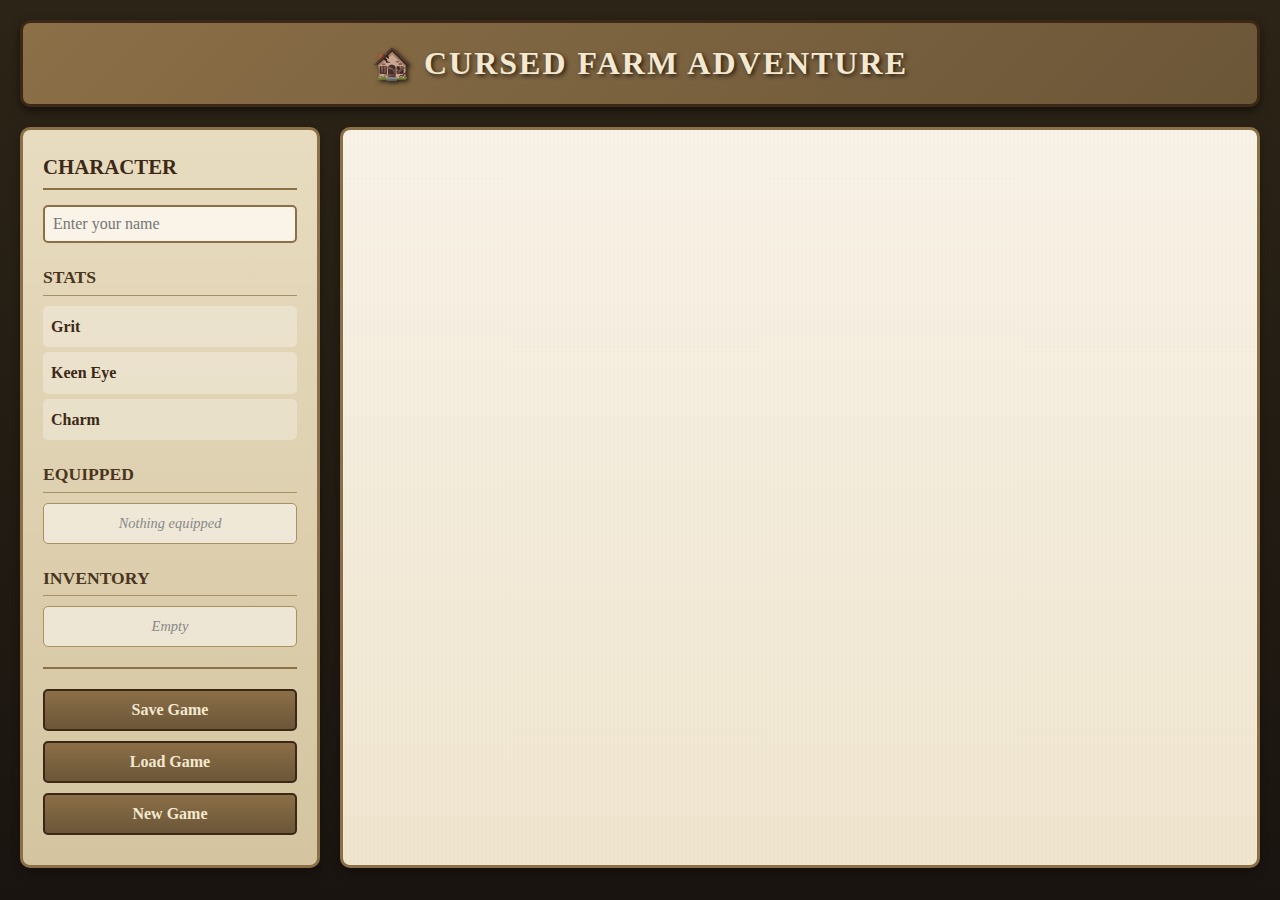
<file: index.html>
<!DOCTYPE html>
<html lang="en">
<head>
    <meta charset="UTF-8">
    <meta name="viewport" content="width=device-width, initial-scale=1.0">
    <title>Cursed Farm Adventure</title>
    <link rel="stylesheet" href="styles.css?v=7">
</head>
<body>
    <div id="game-container">
        <!-- Header -->
        <header id="game-header">
            <h1>🏚️ CURSED FARM ADVENTURE</h1>
        </header>

        <div id="game-main">
            <!-- Left Sidebar: Character Stats and Inventory -->
            <aside id="left-sidebar">
                <!-- Character Name -->
                <div id="character-section">
                    <h2>CHARACTER</h2>
                    <input type="text" id="character-name" placeholder="Enter your name" maxlength="20">
                </div>

                <!-- Stats Display -->
                <div id="stats-section">
                    <h3>STATS</h3>
                    <div class="stat-row" data-stat="grit">
                        <span class="stat-name" title="Physical strength and endurance. Used to resist physical challenges and transformations.">
                            Grit
                        </span>
                        <span class="stat-value" id="stat-grit">
                            <!-- Stars will be generated here -->
                        </span>
                    </div>
                    <div class="stat-row" data-stat="keenEye">
                        <span class="stat-name" title="Perception and awareness. Used to spot hidden areas, detect danger, and notice important details.">
                            Keen Eye
                        </span>
                        <span class="stat-value" id="stat-keenEye">
                            <!-- Stars will be generated here -->
                        </span>
                    </div>
                    <div class="stat-row" data-stat="charm">
                        <span class="stat-name" title="Social skills and charisma. Used to communicate with spirits, calm creatures, and build relationships.">
                            Charm
                        </span>
                        <span class="stat-value" id="stat-charm">
                            <!-- Stars will be generated here -->
                        </span>
                    </div>
                </div>

                <!-- Bonus Point Assignment (shown at game start) -->
                <div id="bonus-point-section" style="display: none;">
                    <h3>BONUS POINT</h3>
                    <p>Choose one stat to boost by 1 point:</p>
                    <button class="bonus-btn" data-stat="grit">+1 Grit</button>
                    <button class="bonus-btn" data-stat="keenEye">+1 Keen Eye</button>
                    <button class="bonus-btn" data-stat="charm">+1 Charm</button>
                </div>

                <!-- Equipped Items -->
                <div id="equipped-section">
                    <h3>EQUIPPED</h3>
                    <ul id="equipped-list">
                        <li class="empty-state">Nothing equipped</li>
                    </ul>
                </div>

                <!-- Inventory -->
                <div id="inventory-section">
                    <h3>INVENTORY</h3>
                    <ul id="inventory-list">
                        <li class="empty-state">Empty</li>
                    </ul>
                </div>

                <!-- Active Curses -->
                <div id="curses-section" style="display: none;">
                    <h3>⚠️ CURSES</h3>
                    <ul id="curses-list">
                        <!-- Active curses will appear here -->
                    </ul>
                </div>

                <!-- Save/Load Buttons -->
                <div id="save-load-section">
                    <button id="save-btn" class="action-btn">Save Game</button>
                    <button id="load-btn" class="action-btn">Load Game</button>
                    <button id="new-game-btn" class="action-btn">New Game</button>
                </div>
            </aside>

            <!-- Main Story Area -->
            <main id="story-area">
                <!-- Current Location Header -->
                <div id="location-header" style="display: none;">
                    <span id="current-location">Unknown</span>
                </div>

                <div id="story-text">
                    <!-- Story content will be displayed here -->
                </div>

                <div id="choices-area">
                    <!-- Choice buttons will appear here -->
                </div>

                <!-- Encounter Results Display -->
                <div id="encounter-results" style="display: none;">
                    <!-- Dice roll results will appear here -->
                </div>

                <!-- Body Map / Character Transformation Status -->
                <div id="bodymap-section" style="display: none;">
                    <h3>Your Body</h3>
                    <ul id="bodymap-list">
                    </ul>
                </div>

                <!-- Explored Areas Log -->
                <div id="explored-areas-section" style="display: none;">
                    <h3>Explored Areas</h3>
                    <ul id="explored-areas-list">
                    </ul>
                </div>
            </main>
        </div>
    </div>

    <!-- Modal for Save/Load -->
    <div id="modal-overlay" style="display: none;">
        <div id="modal-content">
            <h2 id="modal-title">Save Game</h2>
            <div id="modal-body">
                <!-- Modal content will be inserted here -->
            </div>
            <button id="modal-close" class="action-btn">Close</button>
        </div>
    </div>

    <!-- Load all JavaScript modules -->
    <script src="js/story-loader.js?v=7"></script>
    <script src="js/game-state.js?v=7"></script>
    <script src="js/encounters.js?v=7"></script>
    <script src="js/save-load.js?v=7"></script>
    <script src="js/ui.js?v=7"></script>
    <script src="js/main.js?v=7"></script>
</body>
</html>
</file>
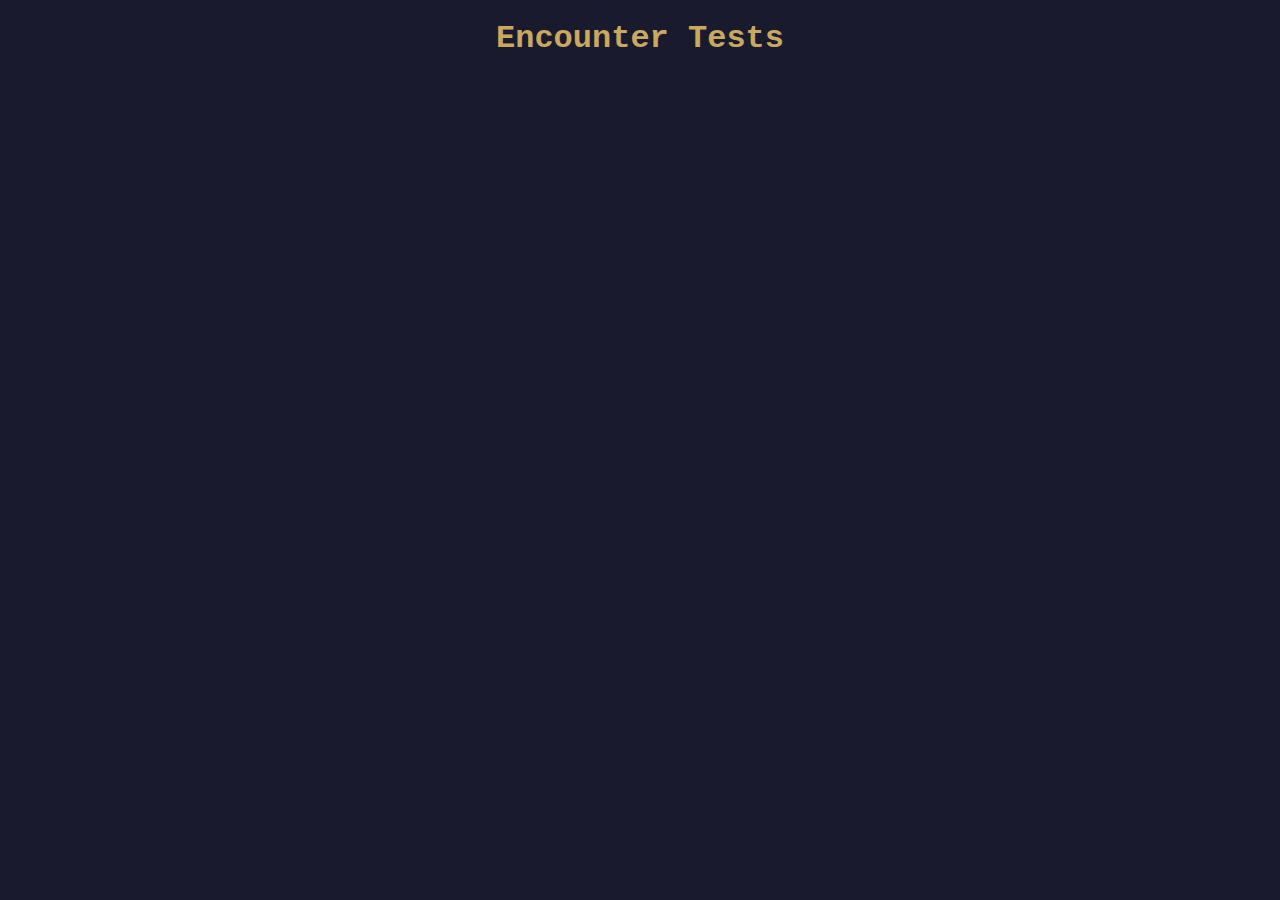
<file: test-encounters.html>
<!DOCTYPE html>
<html lang="en">
<head>
    <meta charset="UTF-8">
    <title>Encounter Tests — Blightmill Dairy</title>
    <style>
        * { box-sizing: border-box; margin: 0; padding: 0; }
        body { font-family: 'Courier New', monospace; background: #1a1a2e; color: #e0d8c0; padding: 20px; }
        h1 { text-align: center; margin-bottom: 10px; color: #c9a860; }
        #summary { text-align: center; font-size: 1.2em; margin-bottom: 20px; padding: 10px; border-radius: 6px; }
        #summary.all-pass { background: #1a3a1a; border: 2px solid #2a8a2a; }
        #summary.has-fail { background: #3a1a1a; border: 2px solid #8a2a2a; }
        .section { margin-bottom: 24px; }
        .section h2 { color: #c9a860; border-bottom: 1px solid #444; padding-bottom: 4px; margin-bottom: 8px; font-size: 1.1em; }
        .test { padding: 6px 12px; margin: 2px 0; border-radius: 4px; font-size: 0.9em; }
        .test.pass { background: #1a2e1a; border-left: 4px solid #2a8a2a; }
        .test.fail { background: #2e1a1a; border-left: 4px solid #c0392b; }
        .pass .label { color: #2ecc71; font-weight: bold; }
        .fail .label { color: #e74c3c; font-weight: bold; }
        .detail { color: #999; font-size: 0.85em; margin-left: 12px; }
        #loading { text-align: center; font-size: 1.4em; padding: 40px; color: #c9a860; }
    </style>
</head>
<body>
    <h1>Encounter Tests</h1>
    <div id="loading">Loading game data...</div>
    <div id="summary" style="display:none;"></div>
    <div id="results" style="display:none;"></div>

    <!-- Minimal DOM stubs the game code expects -->
    <div style="display:none;">
        <div id="story-text"></div>
        <div id="choices-area"></div>
        <div id="hex-map"></div>
        <div id="encounter-results"></div>
        <div id="curses-section"><ul id="curses-list"></ul></div>
        <div id="curse-status"></div>
        <div id="stats-section">
            <span id="stat-grit"></span>
            <span id="stat-keenEye"></span>
            <span id="stat-charm"></span>
        </div>
        <div id="inventory-list"></div>
        <div id="equipped-list"></div>
        <div id="location-header"><span id="current-location"></span></div>
        <div id="explored-areas-section"><ul id="explored-areas-list"></ul></div>
        <div id="bonus-point-section"></div>
        <div id="modal-overlay"><span id="modal-close"></span><span id="modal-title"></span><span id="modal-body"></span></div>
        <input id="character-name" value="Tester">
        <button id="save-btn"></button>
        <button id="load-btn"></button>
        <button id="new-game-btn"></button>
    </div>

    <!-- Load game modules in dependency order -->
    <script src="js/story-loader.js"></script>
    <script src="js/game-state.js"></script>
    <script src="js/encounters.js"></script>

    <!-- Stub modules we don't need for encounter testing -->
    <script>
        // Audio stubs
        function initAudio() {}
        function playRoomMusic() {}
        function playEndingMusic() {}
        // Save/load stubs
        function anySavesExist() { return false; }
        function getAllSaveSlots() { return []; }
        function saveGame() { return false; }
        function loadGame() { return false; }
        function deleteSave() { return false; }
        function clearAllSaves() { return false; }
        function getRoomDisplayName(roomId) {
            return RoomsData[roomId] ? RoomsData[roomId].name : roomId;
        }
    </script>
    <script src="js/ui.js"></script>

    <!-- Test runner -->
    <script>
    (async function() {
        // ── Helpers ──────────────────────────────────────────────
        let forcedRoll = null;

        // Override rollDie to allow controlled outcomes
        const _originalRollDie = rollDie;
        rollDie = function(sides) {
            if (forcedRoll !== null) {
                const r = forcedRoll;
                forcedRoll = null;
                return r;
            }
            return _originalRollDie(sides);
        };

        function forceRoll(value) { forcedRoll = value; }

        function resetGameState() {
            GameState.characterName = 'Tester';
            GameState.stats = { grit: 3, keenEye: 3, charm: 3 };
            GameState.inventory = [];
            GameState.equipped = [];
            GameState.currentRoom = 'farmhouse';
            GameState.visitedRooms = {};
            GameState.discoveredHiddenAreas = [];
            GameState.searchAttempts = {};
            GameState.bodyMap = { head: null, arms: null, body: null, legs: null };
            GameState.activeCurses = {};
            GameState.curseClock = 0;
            GameState.curseClockInterval = 4;
            GameState.flags = {};
            GameState.completedEvents = [];
            GameState.roomTransitions = 0;
            GameState.gameStatus = 'playing';
            GameState.bonusPointAssigned = false;
        }

        // Test bookkeeping
        const results = [];
        function assert(condition, testName, detail) {
            results.push({ pass: !!condition, name: testName, detail: detail || '' });
        }

        // ── Load data ───────────────────────────────────────────
        await loadGameData();
        // Story text isn't needed for encounter logic, but stub it:
        StoryText['stub'] = 'stub';

        document.getElementById('loading').style.display = 'none';
        document.getElementById('summary').style.display = 'block';
        document.getElementById('results').style.display = 'block';

        // ── Catalog all encounters from rooms.json ──────────────
        const encounters = [];
        for (const roomId in RoomsData) {
            const room = RoomsData[roomId];
            if (!room.events) continue;
            for (const event of room.events) {
                if (event.check) {
                    encounters.push({ roomId, roomName: room.name, event });
                }
            }
        }

        // ── 1. Success path tests ──────────────────────────────
        for (const enc of encounters) {
            resetGameState();
            const ev = enc.event;
            const check = ev.check;

            // Satisfy prerequisites
            setupPrereqs(enc.roomId, ev);

            // Force a guaranteed success: roll 20
            forceRoll(20);
            const result = resolveEncounter(ev);

            const label = `${enc.roomName} — ${ev.id} (success)`;

            assert(result.success === true, label + ': succeeds on nat 20');

            // Verify reward items returned (resolveEncounter returns them; main.js adds to inventory)
            if (check.successEffect && check.successEffect.items) {
                const expected = check.successEffect.items;
                const returned = result.rewardItems || [];
                const allReturned = expected.every(id => returned.includes(id));
                assert(allReturned, label + ': reward items returned',
                    'expected: ' + expected.join(', ') + ', got: ' + returned.join(', '));
            }

            // Verify flag set
            if (check.successEffect && check.successEffect.flag) {
                assert(GameState.flags[check.successEffect.flag],
                    label + ': flag set', check.successEffect.flag);
            }

            // Verify no curse applied on success
            assert(Object.keys(GameState.activeCurses).length === 0,
                label + ': no curse on success');
        }

        // ── 2. Failure path tests ──────────────────────────────
        for (const enc of encounters) {
            resetGameState();
            const ev = enc.event;
            const check = ev.check;

            setupPrereqs(enc.roomId, ev);

            // Force a guaranteed failure: roll 1
            forceRoll(1);
            const result = resolveEncounter(ev);

            const label = `${enc.roomName} — ${ev.id} (failure)`;

            assert(result.success === false, label + ': fails on nat 1');

            // Verify curse applied
            if (check.failureEffect && check.failureEffect.curse) {
                const curseType = check.failureEffect.curse;
                assert(GameState.activeCurses[curseType] === true,
                    label + ': curse active', curseType);

                // Verify exactly one body part claimed
                let claimedParts = 0;
                for (const part in GameState.bodyMap) {
                    if (GameState.bodyMap[part] === curseType) claimedParts++;
                }
                assert(claimedParts === 1,
                    label + ': one body part claimed', 'claimed: ' + claimedParts);

                // Verify curse clock started
                assert(GameState.curseClock > 0,
                    label + ': curse clock running', 'clock: ' + GameState.curseClock);
            }

            // Verify no reward items on failure
            if (check.successEffect && check.successEffect.items) {
                const noneInInventory = check.successEffect.items.every(id => !GameState.inventory.includes(id));
                assert(noneInInventory, label + ': no reward items on failure');
            }
        }

        // ── 3. Protection blocking tests ────────────────────────
        // Map: curseType -> protectiveItemId (from curses.json)
        const curseProtectionMap = {};
        for (const curseType in CursesData) {
            curseProtectionMap[curseType] = CursesData[curseType].protectiveItem;
        }

        // For each curse type, find an encounter that applies it and test blocking
        const testedCurseTypes = new Set();
        for (const enc of encounters) {
            const curseType = enc.event.check.failureEffect && enc.event.check.failureEffect.curse;
            if (!curseType || testedCurseTypes.has(curseType)) continue;
            testedCurseTypes.add(curseType);

            resetGameState();
            const ev = enc.event;
            setupPrereqs(enc.roomId, ev);

            // Give the player the protective item
            const protectiveItemId = curseProtectionMap[curseType];
            GameState.inventory.push(protectiveItemId);

            // Force failure
            forceRoll(1);
            const result = resolveEncounter(ev);

            const label = `Protection: ${protectiveItemId} blocks ${curseType}`;

            assert(result.success === false, label + ': roll still fails');
            assert(result.curseApplied && result.curseApplied.blocked === true,
                label + ': curse blocked', 'result: ' + JSON.stringify(result.curseApplied));

            // Verify no body part claimed
            let claimedParts = 0;
            for (const part in GameState.bodyMap) {
                if (GameState.bodyMap[part] !== null) claimedParts++;
            }
            assert(claimedParts === 0, label + ': no body parts claimed');

            // Verify curse not active
            assert(!GameState.activeCurses[curseType], label + ': curse not in activeCurses');
        }

        // ── 4. Stat modifier tests ─────────────────────────────
        {
            resetGameState();
            // Stat at 3 -> modifier = 1. Roll 14 + 1 = 15 vs DC 15 should succeed.
            GameState.stats.grit = 3;
            forceRoll(14);
            const r1 = performStatCheck('grit', 15);
            assert(r1.success === true,
                'Stat modifier: grit 3, roll 14 vs DC 15 = success',
                'total: ' + r1.total);

            resetGameState();
            // Stat at 2 -> modifier = 0. Roll 14 + 0 = 14 vs DC 15 should fail.
            GameState.stats.grit = 2;
            forceRoll(14);
            const r2 = performStatCheck('grit', 15);
            assert(r2.success === false,
                'Stat modifier: grit 2, roll 14 vs DC 15 = fail',
                'total: ' + r2.total);
        }

        // ── 5. Equipment stat boost affects encounter ───────────
        {
            resetGameState();
            // Base charm 2 (mod 0). Equip silkNeckerchief (+1 charm) -> mod 1.
            // Roll 11 + 1 = 12 vs DC 12 should succeed.
            GameState.stats.charm = 2;
            GameState.equipped.push('silkNeckerchief');
            forceRoll(11);
            const r = performStatCheck('charm', 12);
            assert(r.success === true,
                'Equipment boost: silkNeckerchief +1 charm makes DC 12 pass on roll 11',
                'effective charm: ' + r.statValue + ', total: ' + r.total);
        }

        // ── 6. Prerequisite checks ─────────────────────────────
        {
            // ghost_encounter requires completedEvent: search_farmhouse
            resetGameState();
            const ghostEvent = RoomsData.farmhouse.events.find(e => e.id === 'ghost_encounter');
            assert(checkEventRequirements(ghostEvent) === false,
                'Prereq: ghost_encounter blocked without search_farmhouse');
            completeEvent('search_farmhouse');
            assert(checkEventRequirements(ghostEvent) === true,
                'Prereq: ghost_encounter available after search_farmhouse');
        }
        {
            // talk_to_ghost requires hasItem: ancestorJournal
            resetGameState();
            GameState.currentRoom = 'barn';
            GameState.visitedRooms.barn = 1;
            const talkEvent = RoomsData.barn.events.find(e => e.id === 'talk_to_ghost');
            assert(checkEventRequirements(talkEvent) === false,
                'Prereq: talk_to_ghost blocked without ancestorJournal');
            GameState.inventory.push('ancestorJournal');
            assert(checkEventRequirements(talkEvent) === true,
                'Prereq: talk_to_ghost available with ancestorJournal');
        }
        {
            // confront_ghost requires completedEvent: ghost_encounter AND missingItem: silkNeckerchief
            resetGameState();
            const confrontEvent = RoomsData.farmhouse.events.find(e => e.id === 'confront_ghost');
            assert(checkEventRequirements(confrontEvent) === false,
                'Prereq: confront_ghost blocked without ghost_encounter');
            completeEvent('ghost_encounter');
            assert(checkEventRequirements(confrontEvent) === true,
                'Prereq: confront_ghost available after ghost_encounter when missing silkNeckerchief');
            GameState.inventory.push('silkNeckerchief');
            assert(checkEventRequirements(confrontEvent) === false,
                'Prereq: confront_ghost blocked when player has silkNeckerchief');
        }
        {
            // visitCount requirement: cow_encounter requires visitCount 1
            resetGameState();
            GameState.currentRoom = 'milkingStation';
            const cowEvent = RoomsData.milkingStation.events.find(e => e.id === 'cow_encounter');
            GameState.visitedRooms.milkingStation = 0;
            assert(checkEventRequirements(cowEvent) === false,
                'Prereq: cow_encounter blocked on first visit (count 0)');
            GameState.visitedRooms.milkingStation = 1;
            assert(checkEventRequirements(cowEvent) === true,
                'Prereq: cow_encounter available on second visit (count 1)');
        }
        {
            // perform_ritual requires hasItem + hasFlag + completedEvent
            resetGameState();
            GameState.currentRoom = 'pasture';
            const ritualEvent = RoomsData.pasture.events.find(e => e.id === 'perform_ritual');
            assert(checkEventRequirements(ritualEvent) === false,
                'Prereq: perform_ritual blocked without any prerequisites');
            GameState.inventory.push('ancestorJournal');
            assert(checkEventRequirements(ritualEvent) === false,
                'Prereq: perform_ritual blocked with only journal');
            GameState.flags.learnedRitualLocation = true;
            assert(checkEventRequirements(ritualEvent) === false,
                'Prereq: perform_ritual blocked without scarecrow_encounter completed');
            completeEvent('scarecrow_encounter');
            assert(checkEventRequirements(ritualEvent) === true,
                'Prereq: perform_ritual available with all prerequisites');
        }

        // ── 7. Curse stacking: second curse claims different body part ──
        {
            resetGameState();
            forceRoll(1);
            // First encounter - apply cow curse
            const cowEnc = encounters.find(e => e.event.check.failureEffect && e.event.check.failureEffect.curse === 'cow');
            setupPrereqs(cowEnc.roomId, cowEnc.event);
            resolveEncounter(cowEnc.event);

            // Reset for second encounter
            const ghostEnc = encounters.find(e => e.event.check.failureEffect && e.event.check.failureEffect.curse === 'ghost');
            setupPrereqs(ghostEnc.roomId, ghostEnc.event);
            forceRoll(1);
            resolveEncounter(ghostEnc.event);

            const occupied = getBodyMapOccupiedCount();
            assert(occupied === 2,
                'Curse stacking: two curses claim 2 body parts',
                'occupied: ' + occupied);
            assert(GameState.activeCurses.cow && GameState.activeCurses.ghost,
                'Curse stacking: both cow and ghost active');
        }

        // ── 8. Double-apply same curse returns alreadyActive ────
        {
            resetGameState();
            applyCurse('bee');
            const second = applyCurse('bee');
            assert(second.alreadyActive === true,
                'Double-apply: second bee curse returns alreadyActive');
            const beeCount = Object.values(GameState.bodyMap).filter(v => v === 'bee').length;
            assert(beeCount === 1,
                'Double-apply: still only 1 body part claimed',
                'bee parts: ' + beeCount);
        }

        // ── Render results ──────────────────────────────────────
        const container = document.getElementById('results');
        const summaryDiv = document.getElementById('summary');

        const passed = results.filter(r => r.pass).length;
        const failed = results.filter(r => !r.pass).length;
        const total = results.length;

        summaryDiv.textContent = `${passed} / ${total} passed` + (failed > 0 ? ` — ${failed} FAILED` : ' — All green!');
        summaryDiv.className = failed > 0 ? 'has-fail' : 'all-pass';

        // Group results into sections
        const sections = [
            { title: 'Success Paths', filter: r => r.name.includes('(success)') },
            { title: 'Failure Paths', filter: r => r.name.includes('(failure)') },
            { title: 'Protection Blocking', filter: r => r.name.startsWith('Protection:') },
            { title: 'Stat Modifiers & Equipment', filter: r => r.name.startsWith('Stat modifier') || r.name.startsWith('Equipment boost') },
            { title: 'Prerequisites', filter: r => r.name.startsWith('Prereq:') },
            { title: 'Curse Mechanics', filter: r => r.name.startsWith('Curse stacking') || r.name.startsWith('Double-apply') },
        ];

        const categorized = new Set();
        for (const section of sections) {
            const sectionResults = results.filter(section.filter);
            if (sectionResults.length === 0) continue;

            sectionResults.forEach(r => categorized.add(r));

            const div = document.createElement('div');
            div.className = 'section';
            div.innerHTML = `<h2>${section.title} (${sectionResults.filter(r=>r.pass).length}/${sectionResults.length})</h2>`;

            for (const r of sectionResults) {
                const testDiv = document.createElement('div');
                testDiv.className = 'test ' + (r.pass ? 'pass' : 'fail');
                testDiv.innerHTML = `<span class="label">${r.pass ? 'PASS' : 'FAIL'}</span> ${r.name}` +
                    (r.detail ? `<div class="detail">${r.detail}</div>` : '');
                div.appendChild(testDiv);
            }
            container.appendChild(div);
        }

        // Any uncategorized
        const uncategorized = results.filter(r => !categorized.has(r));
        if (uncategorized.length > 0) {
            const div = document.createElement('div');
            div.className = 'section';
            div.innerHTML = '<h2>Other</h2>';
            for (const r of uncategorized) {
                const testDiv = document.createElement('div');
                testDiv.className = 'test ' + (r.pass ? 'pass' : 'fail');
                testDiv.innerHTML = `<span class="label">${r.pass ? 'PASS' : 'FAIL'}</span> ${r.name}` +
                    (r.detail ? `<div class="detail">${r.detail}</div>` : '');
                div.appendChild(testDiv);
            }
            container.appendChild(div);
        }

        // ── Helper: set up prerequisites for an encounter ───────
        function setupPrereqs(roomId, event) {
            GameState.currentRoom = roomId;

            if (!event.requirements) return;
            const req = event.requirements;

            if (req.visitCount !== undefined) {
                GameState.visitedRooms[roomId] = req.visitCount;
            }
            if (req.hasItem) {
                if (!GameState.inventory.includes(req.hasItem)) {
                    GameState.inventory.push(req.hasItem);
                }
            }
            if (req.completedEvent) {
                completeEvent(req.completedEvent);
            }
            if (req.hasFlag) {
                setFlag(req.hasFlag);
            }
        }
    })();
    </script>
</body>
</html>
</file>
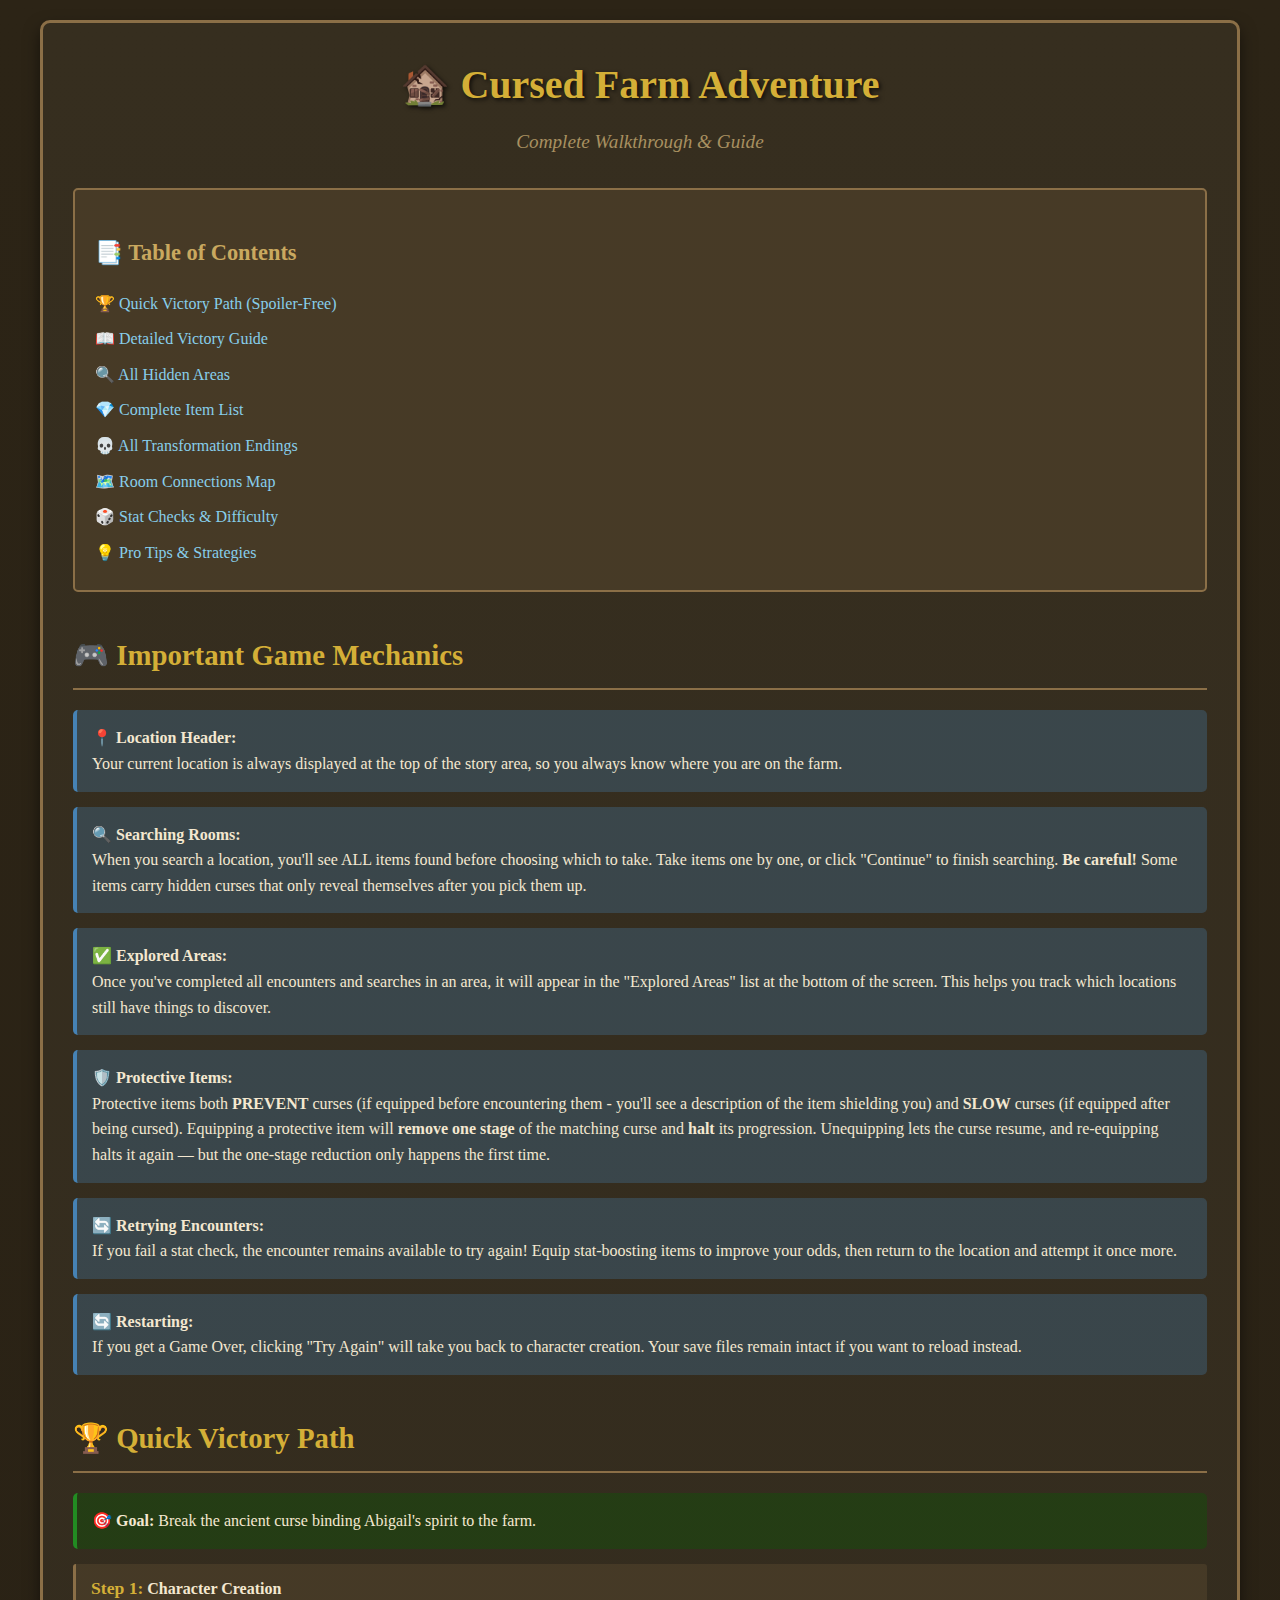
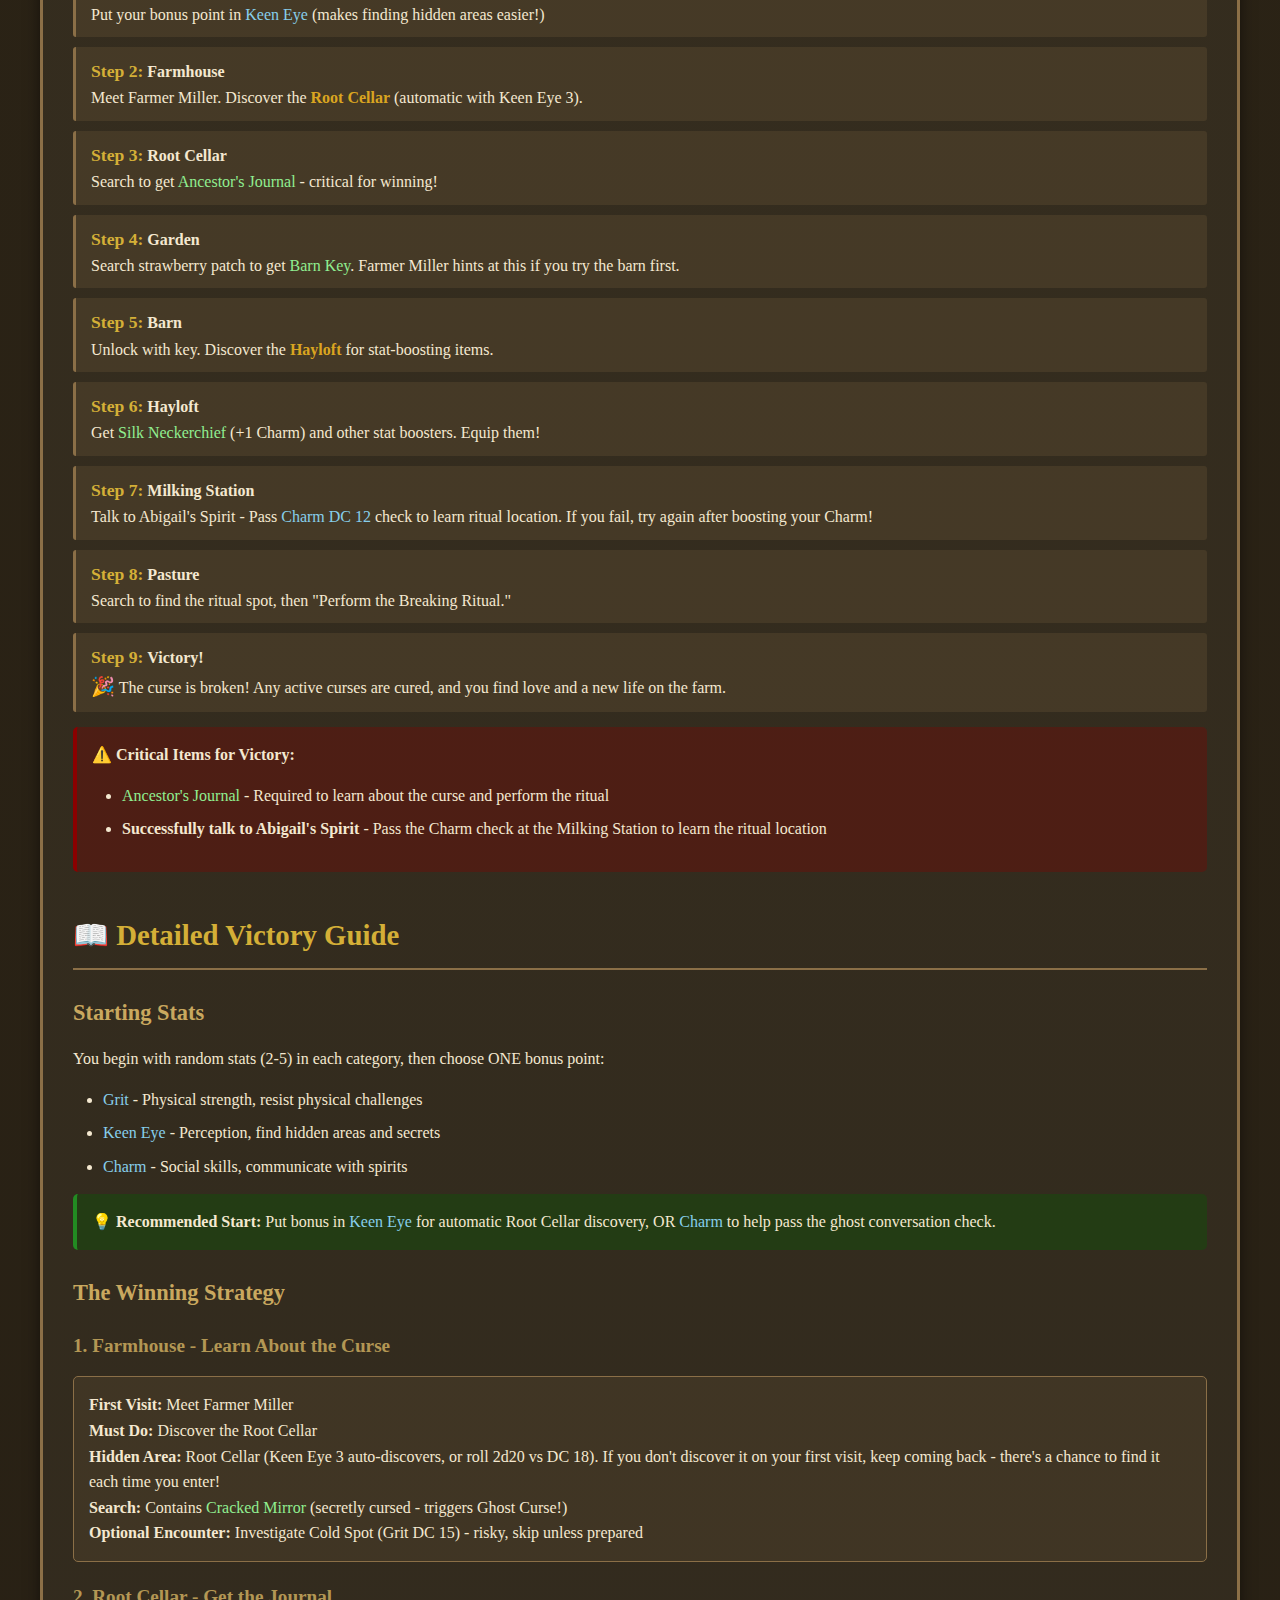
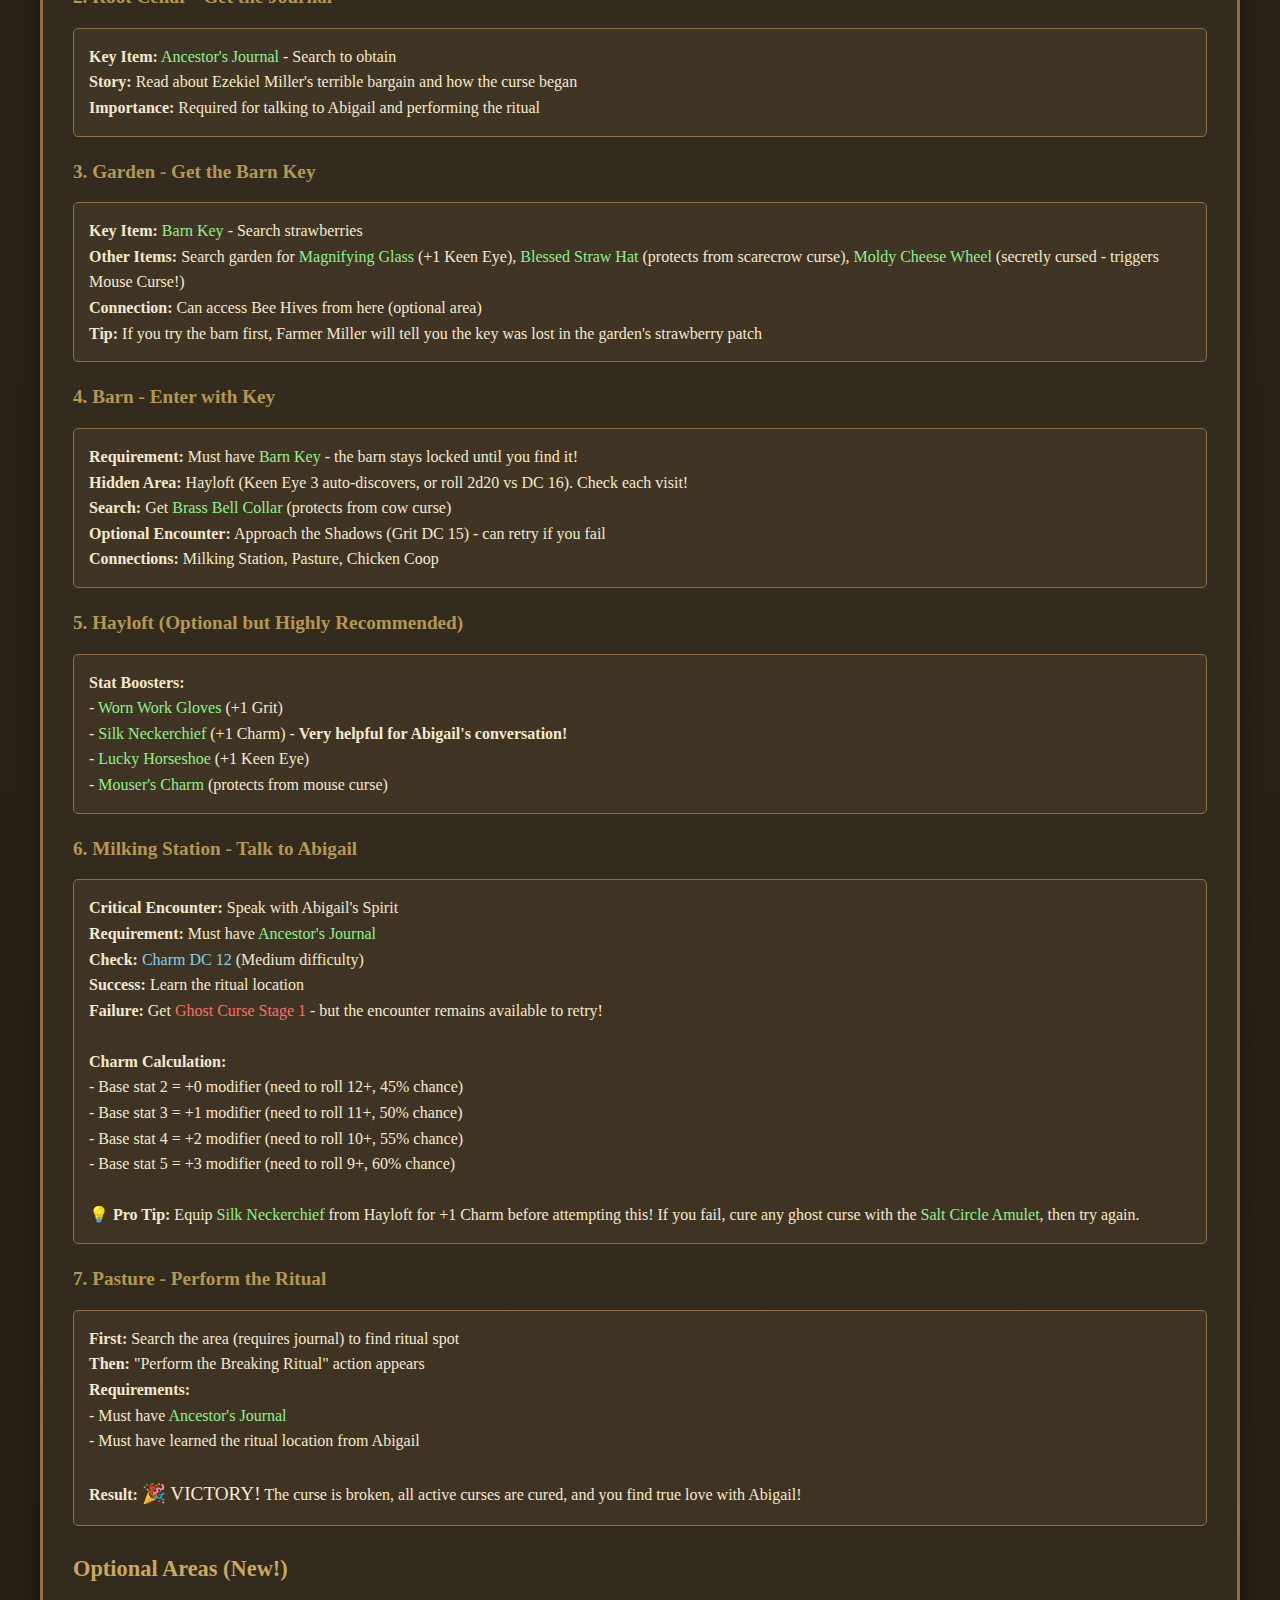
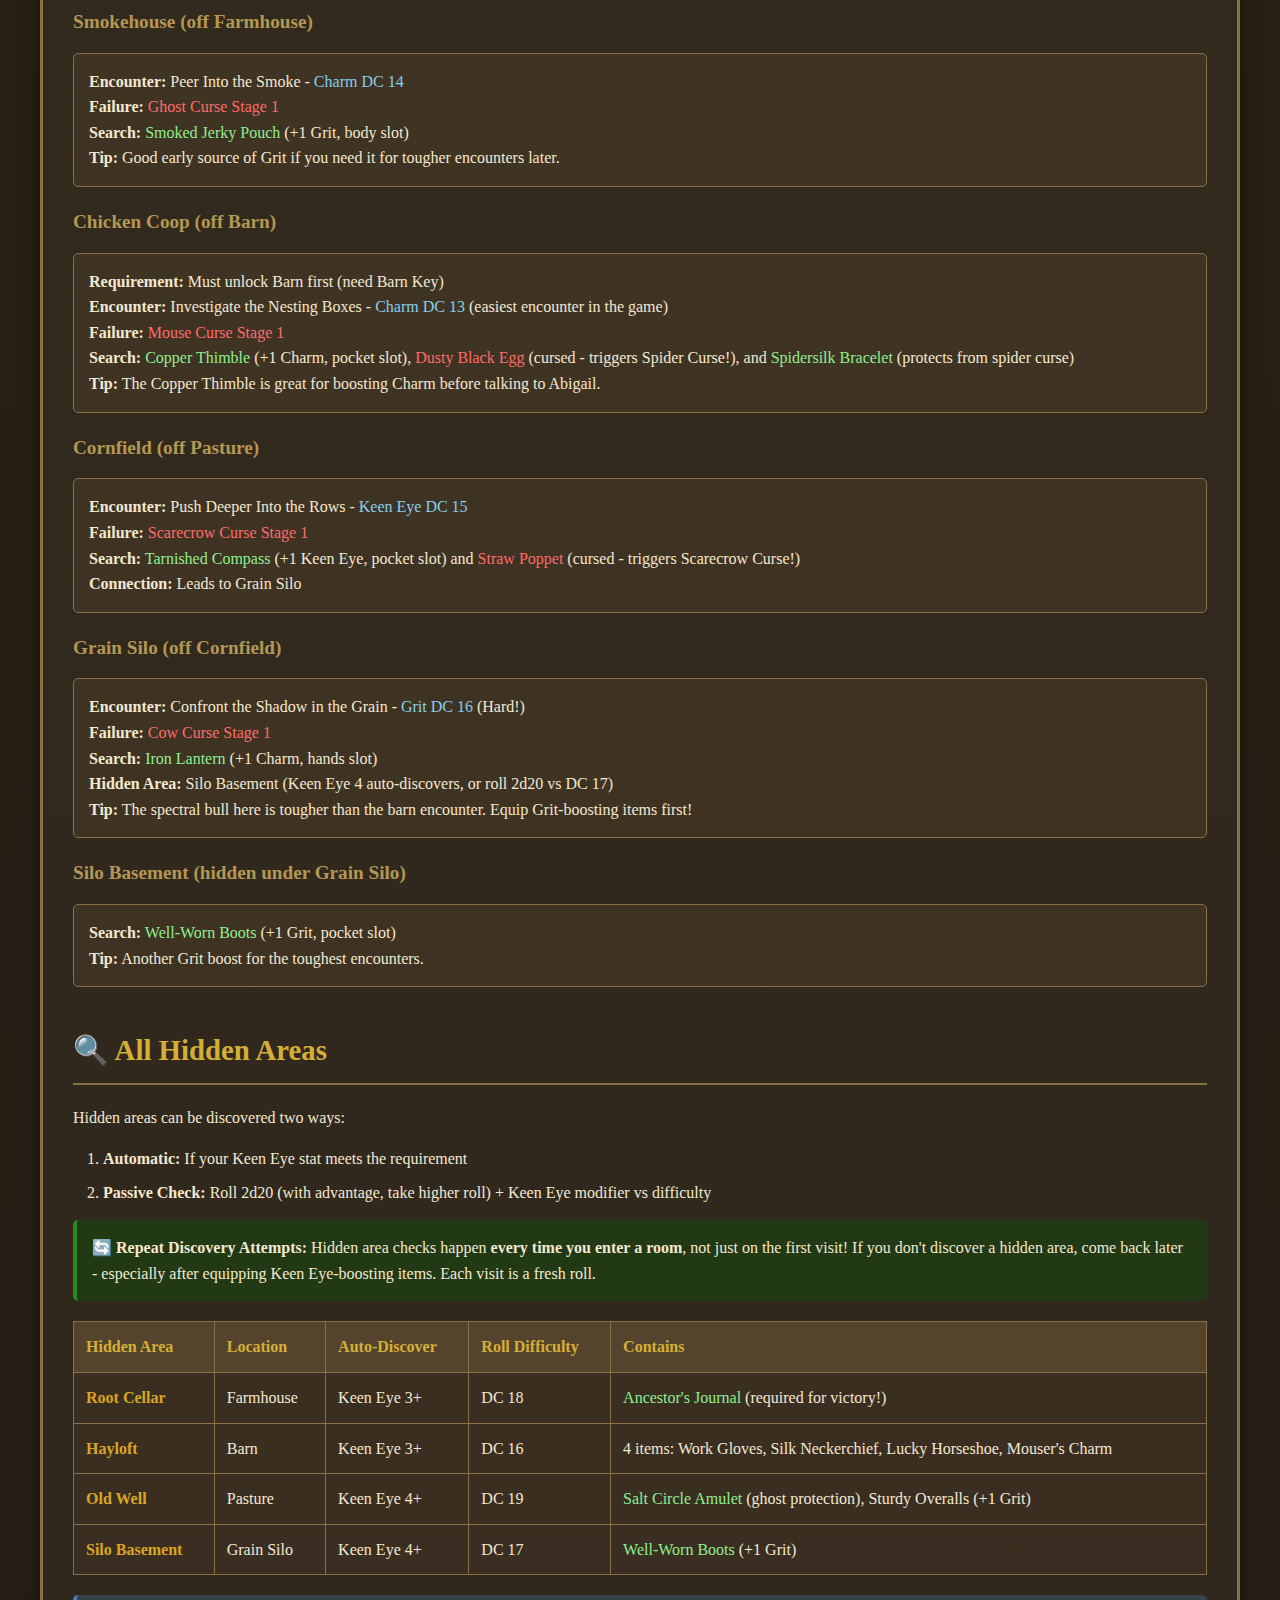
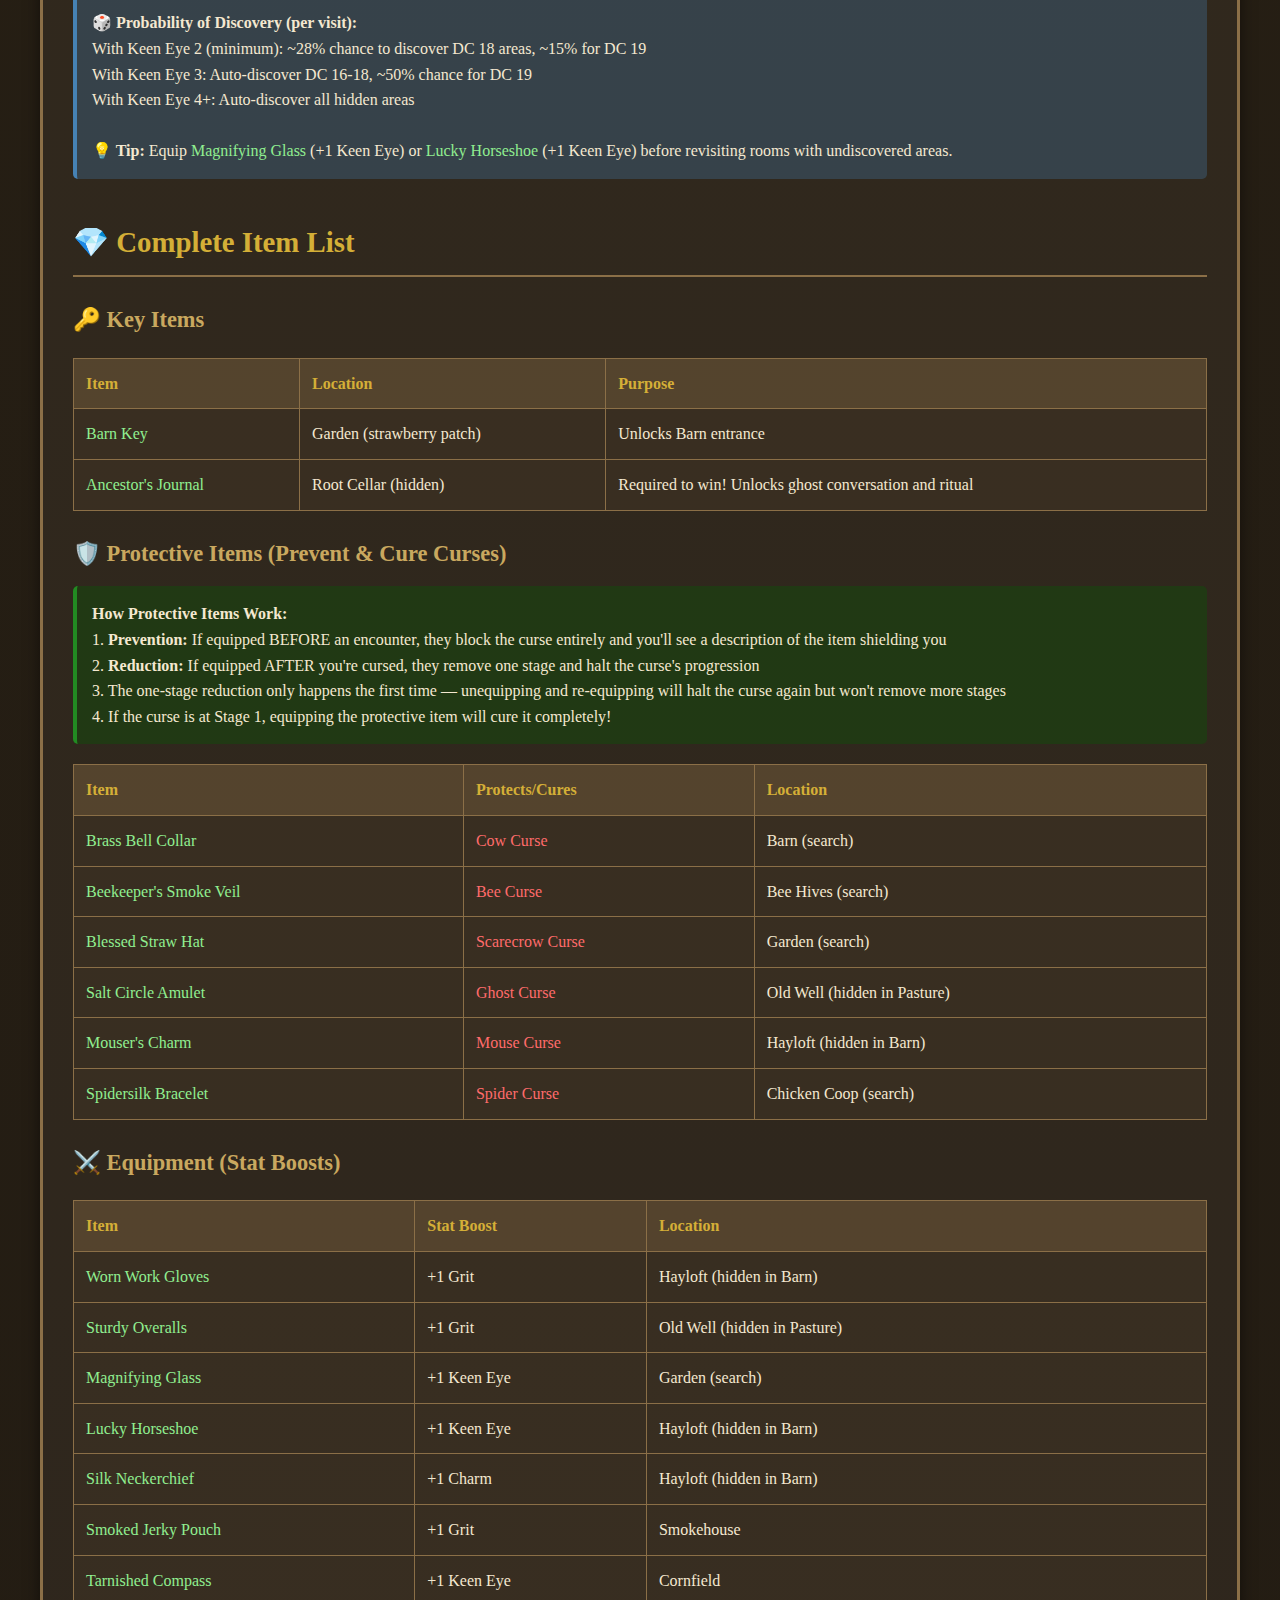
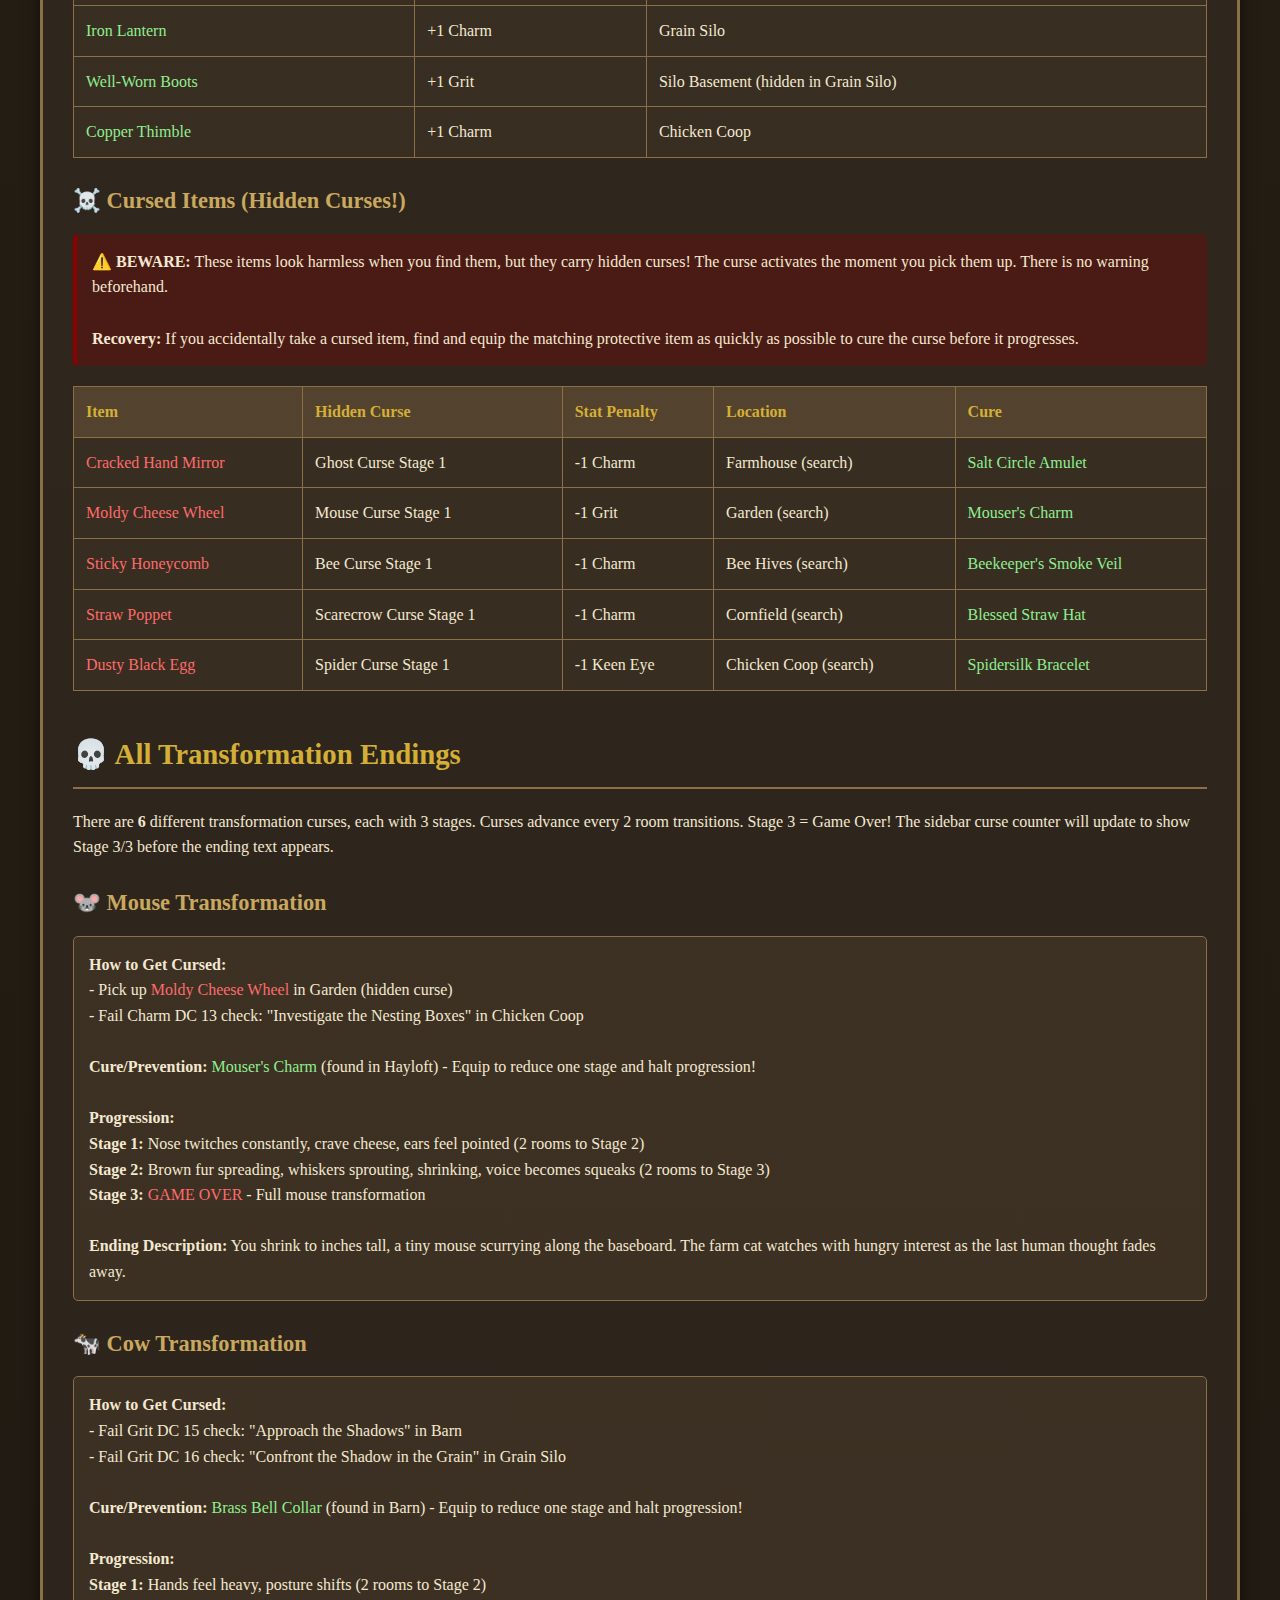
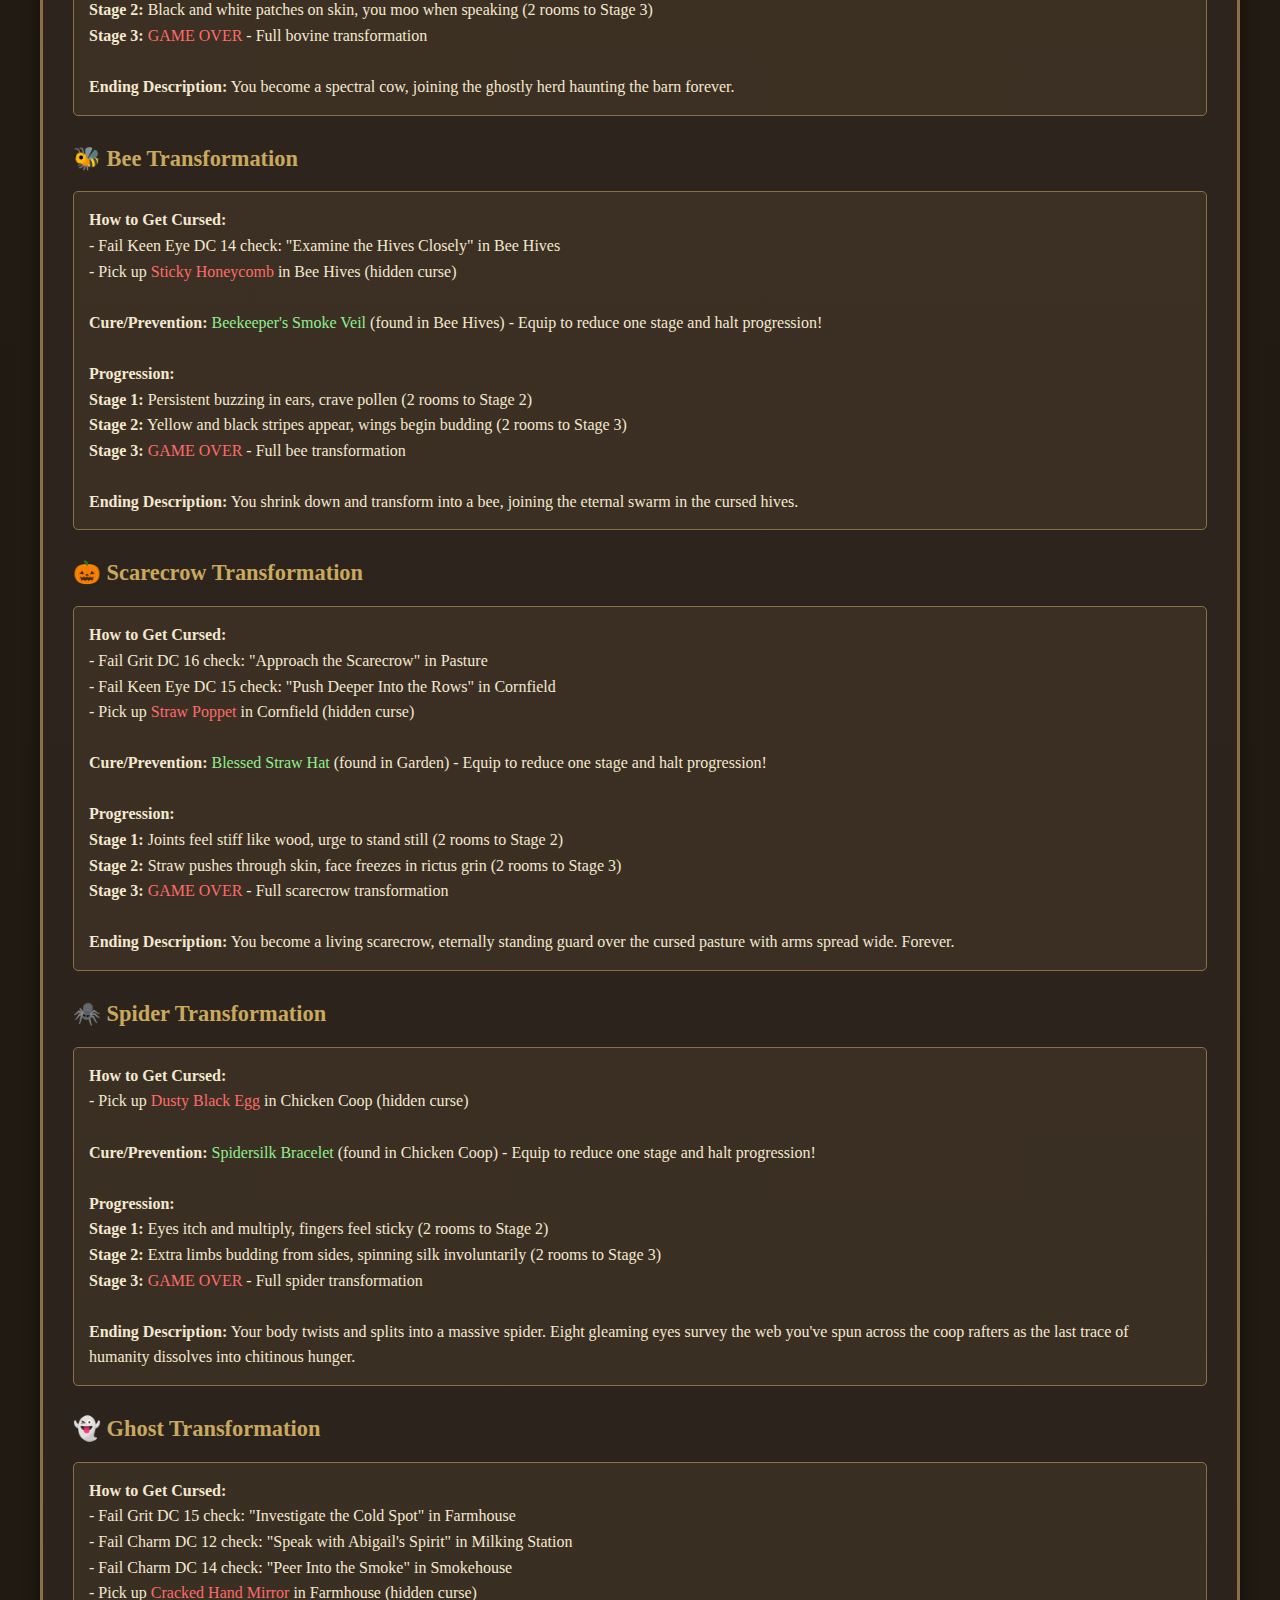
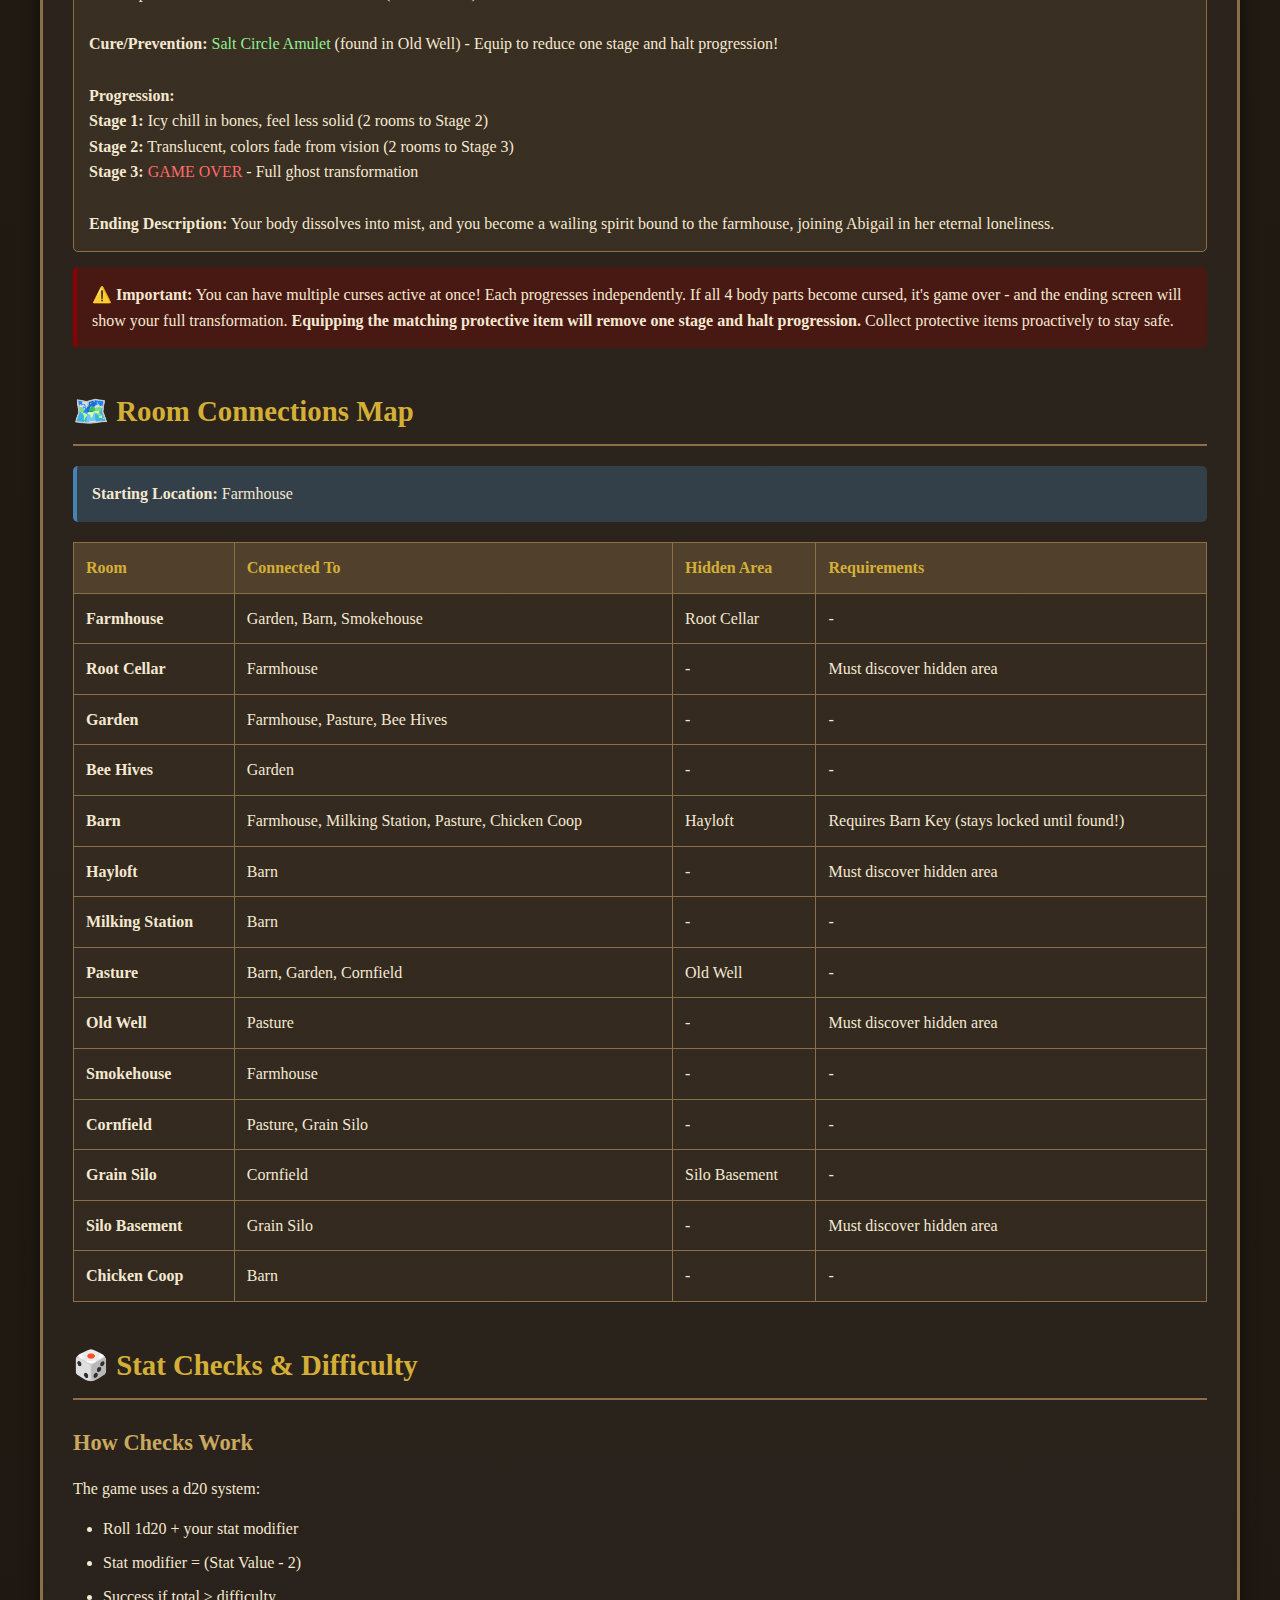
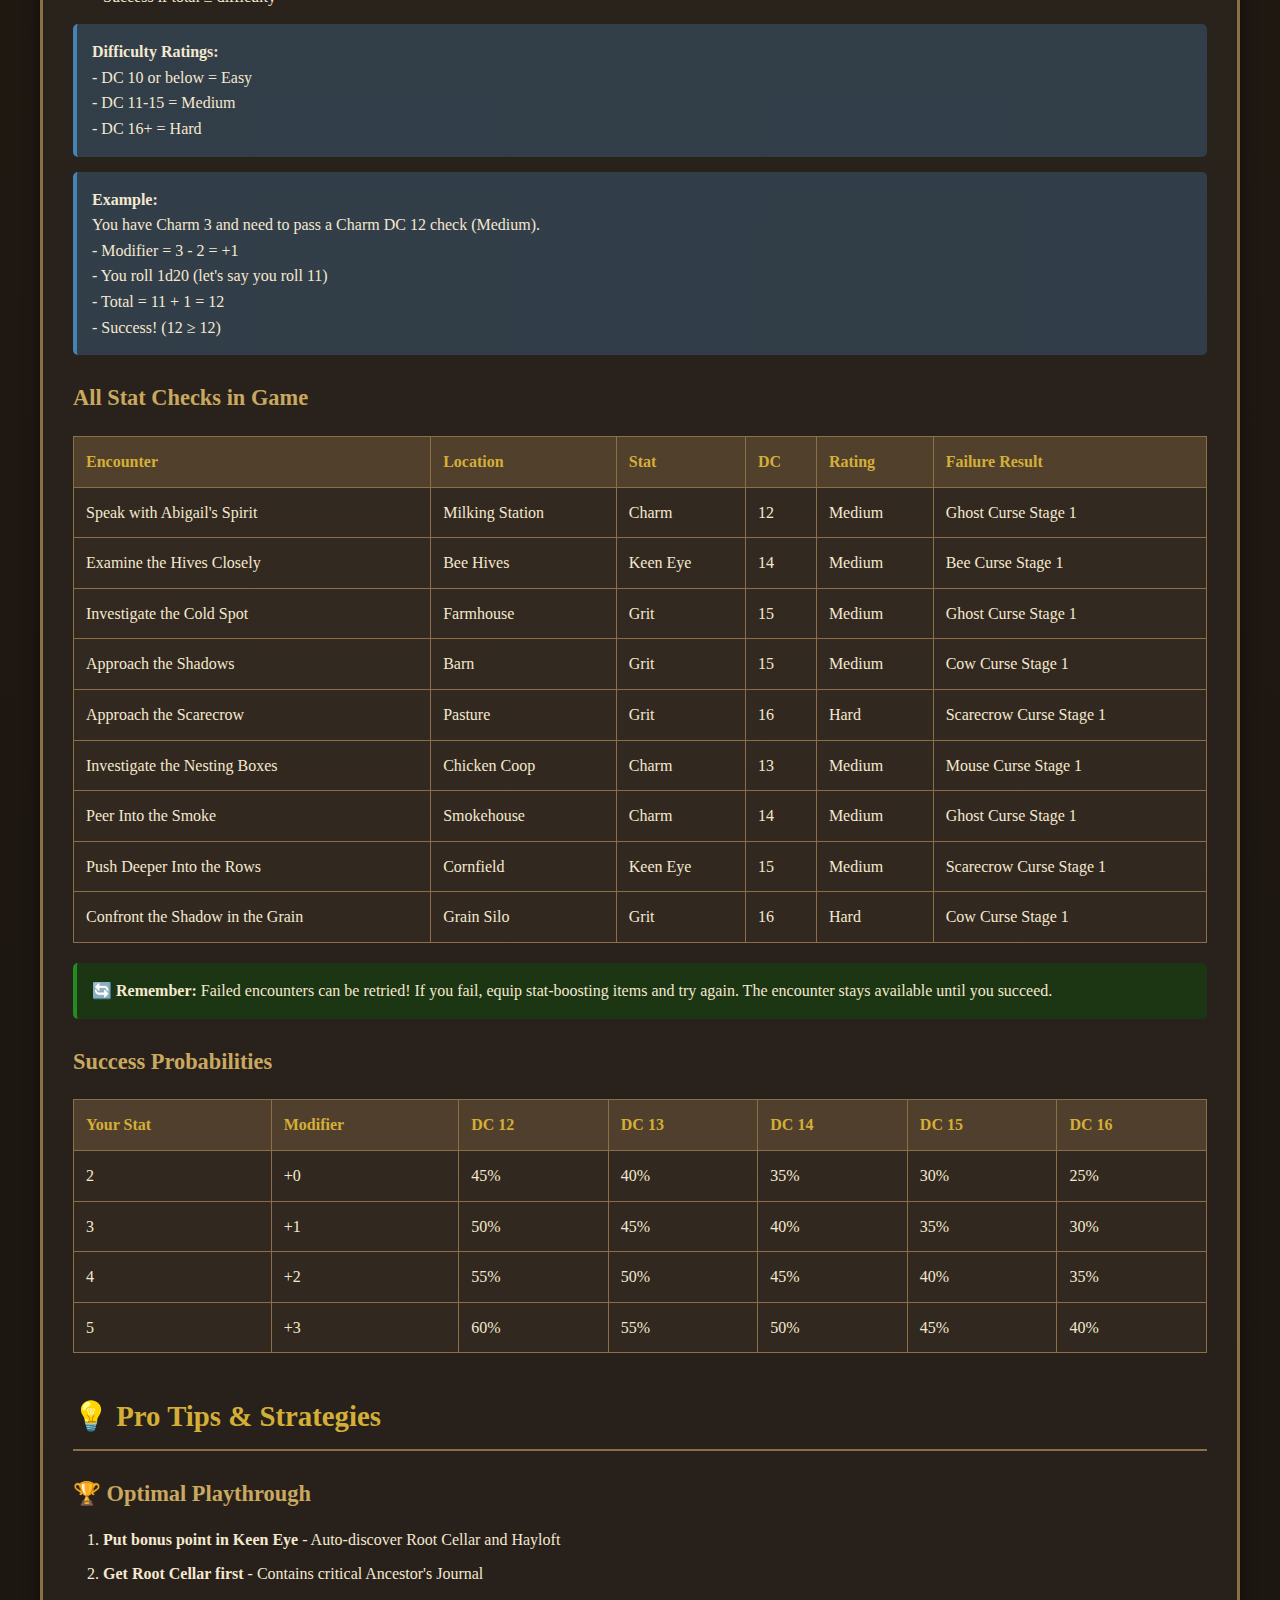
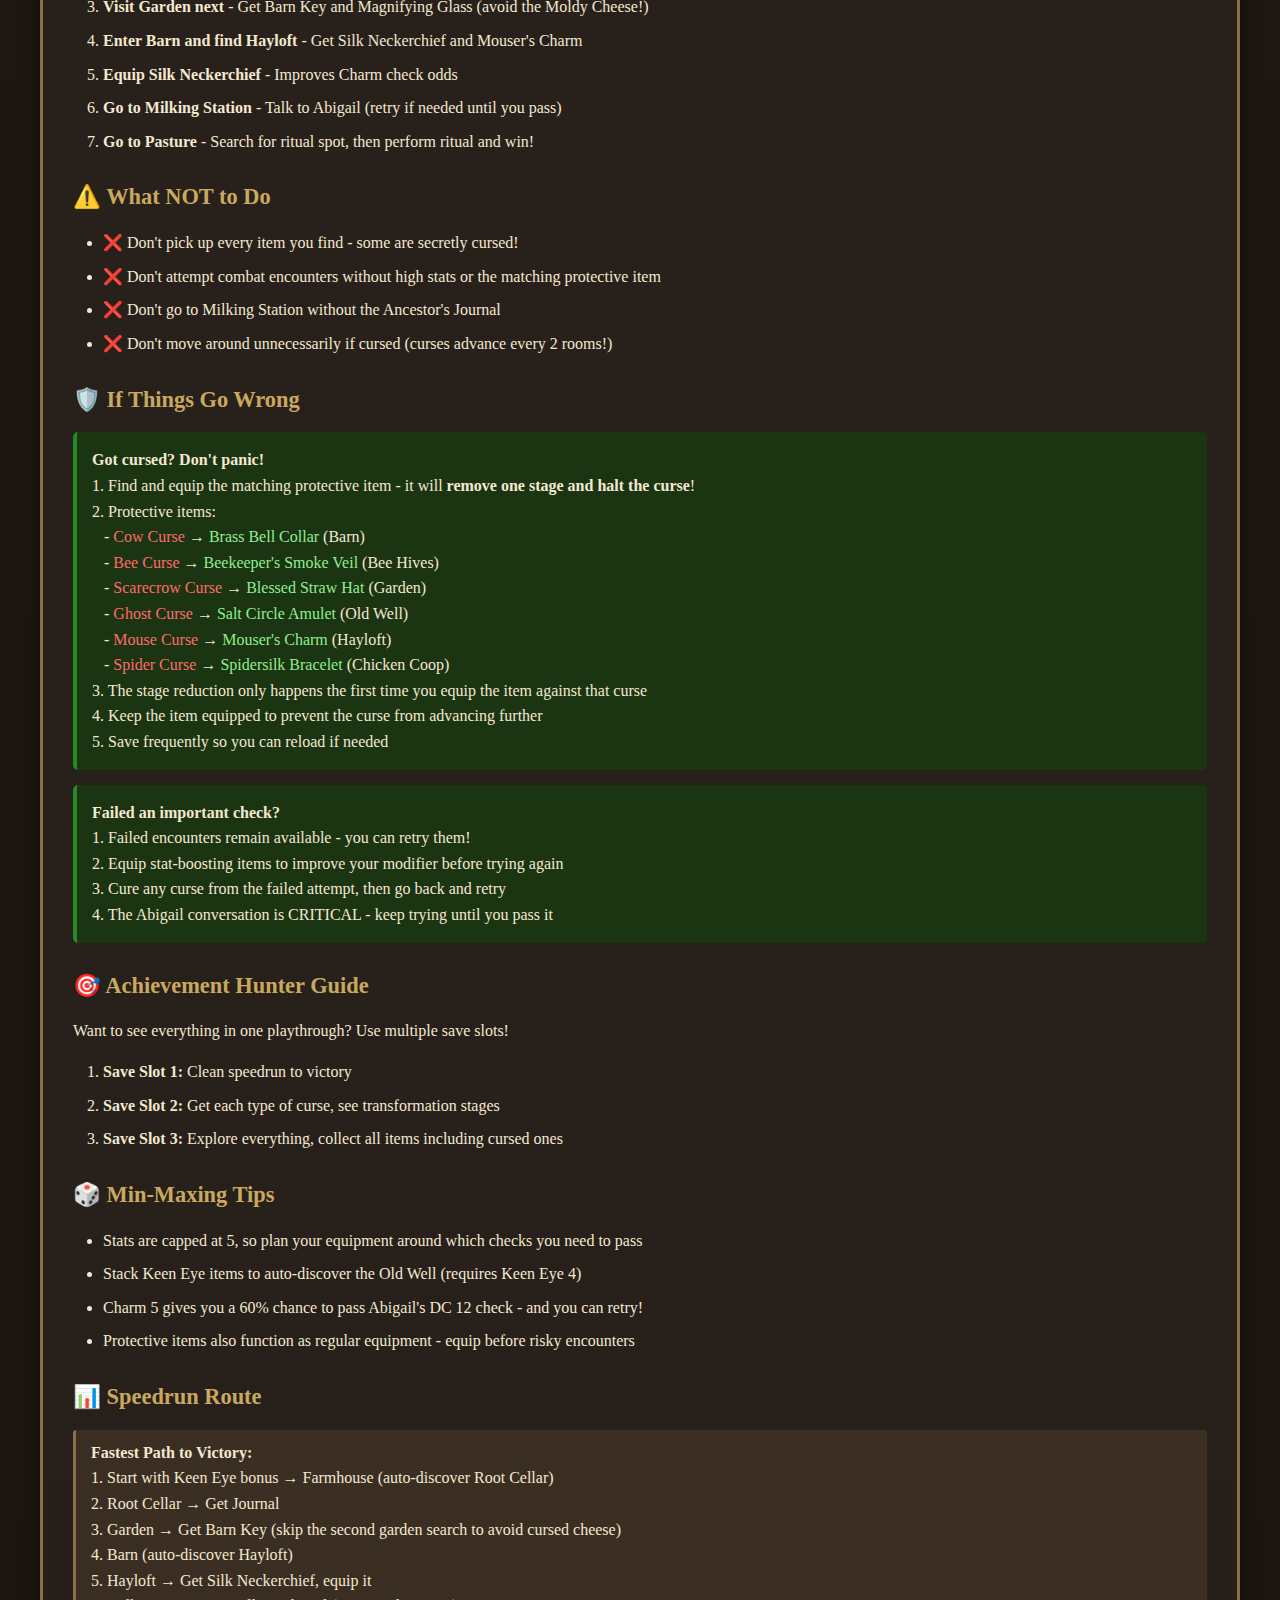
<file: WALKTHROUGH.html>
<!DOCTYPE html>
<html lang="en">
<head>
    <meta charset="UTF-8">
    <meta name="viewport" content="width=device-width, initial-scale=1.0">
    <title>Cursed Farm Adventure - Complete Walkthrough</title>
    <style>
        * {
            margin: 0;
            padding: 0;
            box-sizing: border-box;
        }

        body {
            font-family: 'Georgia', 'Times New Roman', serif;
            background: linear-gradient(to bottom, #2c2416, #1a1410);
            color: #f4e8d0;
            line-height: 1.6;
            padding: 20px;
        }

        .container {
            max-width: 1200px;
            margin: 0 auto;
            background: rgba(255, 244, 220, 0.05);
            padding: 30px;
            border-radius: 10px;
            border: 3px solid #8b6f47;
            box-shadow: 0 8px 16px rgba(0, 0, 0, 0.5);
        }

        h1 {
            text-align: center;
            color: #d4af37;
            font-size: 2.5em;
            margin-bottom: 10px;
            text-shadow: 2px 2px 4px rgba(0, 0, 0, 0.7);
        }

        .subtitle {
            text-align: center;
            color: #a89060;
            font-style: italic;
            margin-bottom: 30px;
            font-size: 1.2em;
        }

        h2 {
            color: #d4af37;
            border-bottom: 2px solid #8b6f47;
            padding-bottom: 10px;
            margin-top: 40px;
            margin-bottom: 20px;
            font-size: 1.8em;
        }

        h3 {
            color: #c9a85f;
            margin-top: 25px;
            margin-bottom: 15px;
            font-size: 1.4em;
        }

        h4 {
            color: #b39754;
            margin-top: 20px;
            margin-bottom: 10px;
            font-size: 1.2em;
        }

        .warning {
            background: rgba(139, 0, 0, 0.3);
            border-left: 4px solid #8b0000;
            padding: 15px;
            margin: 15px 0;
            border-radius: 5px;
        }

        .tip {
            background: rgba(0, 100, 0, 0.3);
            border-left: 4px solid #228b22;
            padding: 15px;
            margin: 15px 0;
            border-radius: 5px;
        }

        .info {
            background: rgba(70, 130, 180, 0.3);
            border-left: 4px solid #4682b4;
            padding: 15px;
            margin: 15px 0;
            border-radius: 5px;
        }

        .step {
            background: rgba(139, 111, 71, 0.2);
            padding: 10px 15px;
            margin: 10px 0;
            border-left: 3px solid #8b6f47;
            border-radius: 3px;
        }

        .step-number {
            color: #d4af37;
            font-weight: bold;
            font-size: 1.1em;
        }

        ul, ol {
            margin: 15px 0 15px 30px;
        }

        li {
            margin: 8px 0;
        }

        .room-section {
            background: rgba(139, 111, 71, 0.15);
            padding: 15px;
            margin: 15px 0;
            border-radius: 5px;
            border: 1px solid #8b6f47;
        }

        .item {
            color: #90ee90;
        }

        .curse {
            color: #ff6b6b;
        }

        .stat {
            color: #87ceeb;
        }

        .hidden {
            color: #daa520;
            font-weight: bold;
        }

        table {
            width: 100%;
            border-collapse: collapse;
            margin: 20px 0;
        }

        th, td {
            border: 1px solid #8b6f47;
            padding: 12px;
            text-align: left;
        }

        th {
            background: rgba(139, 111, 71, 0.4);
            color: #d4af37;
            font-weight: bold;
        }

        td {
            background: rgba(139, 111, 71, 0.1);
        }

        .toc {
            background: rgba(139, 111, 71, 0.2);
            padding: 20px;
            margin: 20px 0;
            border-radius: 5px;
            border: 2px solid #8b6f47;
        }

        .toc a {
            color: #87ceeb;
            text-decoration: none;
            display: block;
            padding: 5px 0;
        }

        .toc a:hover {
            color: #d4af37;
            text-decoration: underline;
        }

        code {
            background: rgba(0, 0, 0, 0.3);
            padding: 2px 6px;
            border-radius: 3px;
            font-family: 'Courier New', monospace;
            color: #90ee90;
        }

        .emoji {
            font-size: 1.2em;
        }

        @media (max-width: 768px) {
            .container {
                padding: 15px;
            }

            h1 {
                font-size: 1.8em;
            }

            h2 {
                font-size: 1.4em;
            }
        }
    </style>
</head>
<body>
    <div class="container">
        <h1>&#x1F3DA;&#xFE0F; Cursed Farm Adventure</h1>
        <div class="subtitle">Complete Walkthrough &amp; Guide</div>

        <div class="toc">
            <h3>&#x1F4D1; Table of Contents</h3>
            <a href="#quickwin">&#x1F3C6; Quick Victory Path (Spoiler-Free)</a>
            <a href="#detailed">&#x1F4D6; Detailed Victory Guide</a>
            <a href="#hidden">&#x1F50D; All Hidden Areas</a>
            <a href="#items">&#x1F48E; Complete Item List</a>
            <a href="#endings">&#x1F480; All Transformation Endings</a>
            <a href="#maps">&#x1F5FA;&#xFE0F; Room Connections Map</a>
            <a href="#stats">&#x1F3B2; Stat Checks &amp; Difficulty</a>
            <a href="#tips">&#x1F4A1; Pro Tips &amp; Strategies</a>
        </div>

        <!-- IMPORTANT MECHANICS -->
        <h2>&#x1F3AE; Important Game Mechanics</h2>

        <div class="info">
            <strong>&#x1F4CD; Location Header:</strong><br>
            Your current location is always displayed at the top of the story area, so you always know where you are on the farm.
        </div>

        <div class="info">
            <strong>&#x1F50D; Searching Rooms:</strong><br>
            When you search a location, you'll see ALL items found before choosing which to take. Take items one by one, or click "Continue" to finish searching. <strong>Be careful!</strong> Some items carry hidden curses that only reveal themselves after you pick them up.
        </div>

        <div class="info">
            <strong>&#x2705; Explored Areas:</strong><br>
            Once you've completed all encounters and searches in an area, it will appear in the "Explored Areas" list at the bottom of the screen. This helps you track which locations still have things to discover.
        </div>

        <div class="info">
            <strong>&#x1F6E1;&#xFE0F; Protective Items:</strong><br>
            Protective items both <strong>PREVENT</strong> curses (if equipped before encountering them - you'll see a description of the item shielding you) and <strong>SLOW</strong> curses (if equipped after being cursed). Equipping a protective item will <strong>remove one stage</strong> of the matching curse and <strong>halt</strong> its progression. Unequipping lets the curse resume, and re-equipping halts it again — but the one-stage reduction only happens the first time.
        </div>

        <div class="info">
            <strong>&#x1F504; Retrying Encounters:</strong><br>
            If you fail a stat check, the encounter remains available to try again! Equip stat-boosting items to improve your odds, then return to the location and attempt it once more.
        </div>

        <div class="info">
            <strong>&#x1F504; Restarting:</strong><br>
            If you get a Game Over, clicking "Try Again" will take you back to character creation. Your save files remain intact if you want to reload instead.
        </div>

        <!-- QUICK VICTORY PATH -->
        <h2 id="quickwin">&#x1F3C6; Quick Victory Path</h2>

        <div class="tip">
            <strong>&#x1F3AF; Goal:</strong> Break the ancient curse binding Abigail's spirit to the farm.
        </div>

        <div class="step">
            <span class="step-number">Step 1:</span> <strong>Character Creation</strong><br>
            Put your bonus point in <span class="stat">Keen Eye</span> (makes finding hidden areas easier!)
        </div>

        <div class="step">
            <span class="step-number">Step 2:</span> <strong>Farmhouse</strong><br>
            Meet Farmer Miller. Discover the <span class="hidden">Root Cellar</span> (automatic with Keen Eye 3).
        </div>

        <div class="step">
            <span class="step-number">Step 3:</span> <strong>Root Cellar</strong><br>
            Search to get <span class="item">Ancestor's Journal</span> - critical for winning!
        </div>

        <div class="step">
            <span class="step-number">Step 4:</span> <strong>Garden</strong><br>
            Search strawberry patch to get <span class="item">Barn Key</span>. Farmer Miller hints at this if you try the barn first.
        </div>

        <div class="step">
            <span class="step-number">Step 5:</span> <strong>Barn</strong><br>
            Unlock with key. Discover the <span class="hidden">Hayloft</span> for stat-boosting items.
        </div>

        <div class="step">
            <span class="step-number">Step 6:</span> <strong>Hayloft</strong><br>
            Get <span class="item">Silk Neckerchief</span> (+1 Charm) and other stat boosters. Equip them!
        </div>

        <div class="step">
            <span class="step-number">Step 7:</span> <strong>Milking Station</strong><br>
            Talk to Abigail's Spirit - Pass <span class="stat">Charm DC 12</span> check to learn ritual location. If you fail, try again after boosting your Charm!
        </div>

        <div class="step">
            <span class="step-number">Step 8:</span> <strong>Pasture</strong><br>
            Search to find the ritual spot, then "Perform the Breaking Ritual."
        </div>

        <div class="step">
            <span class="step-number">Step 9:</span> <strong>Victory!</strong><br>
            <span class="emoji">&#x1F389;</span> The curse is broken! Any active curses are cured, and you find love and a new life on the farm.
        </div>

        <div class="warning">
            <strong>&#x26A0;&#xFE0F; Critical Items for Victory:</strong>
            <ul>
                <li><span class="item">Ancestor's Journal</span> - Required to learn about the curse and perform the ritual</li>
                <li><strong>Successfully talk to Abigail's Spirit</strong> - Pass the Charm check at the Milking Station to learn the ritual location</li>
            </ul>
        </div>

        <!-- DETAILED GUIDE -->
        <h2 id="detailed">&#x1F4D6; Detailed Victory Guide</h2>

        <h3>Starting Stats</h3>
        <p>You begin with random stats (2-5) in each category, then choose ONE bonus point:</p>
        <ul>
            <li><span class="stat">Grit</span> - Physical strength, resist physical challenges</li>
            <li><span class="stat">Keen Eye</span> - Perception, find hidden areas and secrets</li>
            <li><span class="stat">Charm</span> - Social skills, communicate with spirits</li>
        </ul>

        <div class="tip">
            <strong>&#x1F4A1; Recommended Start:</strong> Put bonus in <span class="stat">Keen Eye</span> for automatic Root Cellar discovery, OR <span class="stat">Charm</span> to help pass the ghost conversation check.
        </div>

        <h3>The Winning Strategy</h3>

        <h4>1. Farmhouse - Learn About the Curse</h4>
        <div class="room-section">
            <strong>First Visit:</strong> Meet Farmer Miller<br>
            <strong>Must Do:</strong> Discover the Root Cellar<br>
            <strong>Hidden Area:</strong> Root Cellar (Keen Eye 3 auto-discovers, or roll 2d20 vs DC 18). If you don't discover it on your first visit, keep coming back - there's a chance to find it each time you enter!<br>
            <strong>Search:</strong> Contains <span class="item">Cracked Mirror</span> (secretly cursed - triggers Ghost Curse!)<br>
            <strong>Optional Encounter:</strong> Investigate Cold Spot (Grit DC 15) - risky, skip unless prepared
        </div>

        <h4>2. Root Cellar - Get the Journal</h4>
        <div class="room-section">
            <strong>Key Item:</strong> <span class="item">Ancestor's Journal</span> - Search to obtain<br>
            <strong>Story:</strong> Read about Ezekiel Miller's terrible bargain and how the curse began<br>
            <strong>Importance:</strong> Required for talking to Abigail and performing the ritual
        </div>

        <h4>3. Garden - Get the Barn Key</h4>
        <div class="room-section">
            <strong>Key Item:</strong> <span class="item">Barn Key</span> - Search strawberries<br>
            <strong>Other Items:</strong> Search garden for <span class="item">Magnifying Glass</span> (+1 Keen Eye), <span class="item">Blessed Straw Hat</span> (protects from scarecrow curse), <span class="item">Moldy Cheese Wheel</span> (secretly cursed - triggers Mouse Curse!)<br>
            <strong>Connection:</strong> Can access Bee Hives from here (optional area)<br>
            <strong>Tip:</strong> If you try the barn first, Farmer Miller will tell you the key was lost in the garden's strawberry patch
        </div>

        <h4>4. Barn - Enter with Key</h4>
        <div class="room-section">
            <strong>Requirement:</strong> Must have <span class="item">Barn Key</span> - the barn stays locked until you find it!<br>
            <strong>Hidden Area:</strong> Hayloft (Keen Eye 3 auto-discovers, or roll 2d20 vs DC 16). Check each visit!<br>
            <strong>Search:</strong> Get <span class="item">Brass Bell Collar</span> (protects from cow curse)<br>
            <strong>Optional Encounter:</strong> Approach the Shadows (Grit DC 15) - can retry if you fail<br>
            <strong>Connections:</strong> Milking Station, Pasture, Chicken Coop
        </div>

        <h4>5. Hayloft (Optional but Highly Recommended)</h4>
        <div class="room-section">
            <strong>Stat Boosters:</strong><br>
            - <span class="item">Worn Work Gloves</span> (+1 Grit)<br>
            - <span class="item">Silk Neckerchief</span> (+1 Charm) - <strong>Very helpful for Abigail's conversation!</strong><br>
            - <span class="item">Lucky Horseshoe</span> (+1 Keen Eye)<br>
            - <span class="item">Mouser's Charm</span> (protects from mouse curse)
        </div>

        <h4>6. Milking Station - Talk to Abigail</h4>
        <div class="room-section">
            <strong>Critical Encounter:</strong> Speak with Abigail's Spirit<br>
            <strong>Requirement:</strong> Must have <span class="item">Ancestor's Journal</span><br>
            <strong>Check:</strong> <span class="stat">Charm DC 12</span> (Medium difficulty)<br>
            <strong>Success:</strong> Learn the ritual location<br>
            <strong>Failure:</strong> Get <span class="curse">Ghost Curse Stage 1</span> - but the encounter remains available to retry!<br>
            <br>
            <strong>Charm Calculation:</strong><br>
            - Base stat 2 = +0 modifier (need to roll 12+, 45% chance)<br>
            - Base stat 3 = +1 modifier (need to roll 11+, 50% chance)<br>
            - Base stat 4 = +2 modifier (need to roll 10+, 55% chance)<br>
            - Base stat 5 = +3 modifier (need to roll 9+, 60% chance)<br>
            <br>
            <strong>&#x1F4A1; Pro Tip:</strong> Equip <span class="item">Silk Neckerchief</span> from Hayloft for +1 Charm before attempting this! If you fail, cure any ghost curse with the <span class="item">Salt Circle Amulet</span>, then try again.
        </div>

        <h4>7. Pasture - Perform the Ritual</h4>
        <div class="room-section">
            <strong>First:</strong> Search the area (requires journal) to find ritual spot<br>
            <strong>Then:</strong> "Perform the Breaking Ritual" action appears<br>
            <strong>Requirements:</strong><br>
            - Must have <span class="item">Ancestor's Journal</span><br>
            - Must have learned the ritual location from Abigail<br>
            <br>
            <strong>Result:</strong> <span class="emoji">&#x1F389; VICTORY!</span> The curse is broken, all active curses are cured, and you find true love with Abigail!
        </div>

        <h3>Optional Areas (New!)</h3>

        <h4>Smokehouse (off Farmhouse)</h4>
        <div class="room-section">
            <strong>Encounter:</strong> Peer Into the Smoke - <span class="stat">Charm DC 14</span><br>
            <strong>Failure:</strong> <span class="curse">Ghost Curse Stage 1</span><br>
            <strong>Search:</strong> <span class="item">Smoked Jerky Pouch</span> (+1 Grit, body slot)<br>
            <strong>Tip:</strong> Good early source of Grit if you need it for tougher encounters later.
        </div>

        <h4>Chicken Coop (off Barn)</h4>
        <div class="room-section">
            <strong>Requirement:</strong> Must unlock Barn first (need Barn Key)<br>
            <strong>Encounter:</strong> Investigate the Nesting Boxes - <span class="stat">Charm DC 13</span> (easiest encounter in the game)<br>
            <strong>Failure:</strong> <span class="curse">Mouse Curse Stage 1</span><br>
            <strong>Search:</strong> <span class="item">Copper Thimble</span> (+1 Charm, pocket slot), <span class="curse">Dusty Black Egg</span> (cursed - triggers Spider Curse!), and <span class="item">Spidersilk Bracelet</span> (protects from spider curse)<br>
            <strong>Tip:</strong> The Copper Thimble is great for boosting Charm before talking to Abigail.
        </div>

        <h4>Cornfield (off Pasture)</h4>
        <div class="room-section">
            <strong>Encounter:</strong> Push Deeper Into the Rows - <span class="stat">Keen Eye DC 15</span><br>
            <strong>Failure:</strong> <span class="curse">Scarecrow Curse Stage 1</span><br>
            <strong>Search:</strong> <span class="item">Tarnished Compass</span> (+1 Keen Eye, pocket slot) and <span class="curse">Straw Poppet</span> (cursed - triggers Scarecrow Curse!)<br>
            <strong>Connection:</strong> Leads to Grain Silo
        </div>

        <h4>Grain Silo (off Cornfield)</h4>
        <div class="room-section">
            <strong>Encounter:</strong> Confront the Shadow in the Grain - <span class="stat">Grit DC 16</span> (Hard!)<br>
            <strong>Failure:</strong> <span class="curse">Cow Curse Stage 1</span><br>
            <strong>Search:</strong> <span class="item">Iron Lantern</span> (+1 Charm, hands slot)<br>
            <strong>Hidden Area:</strong> Silo Basement (Keen Eye 4 auto-discovers, or roll 2d20 vs DC 17)<br>
            <strong>Tip:</strong> The spectral bull here is tougher than the barn encounter. Equip Grit-boosting items first!
        </div>

        <h4>Silo Basement (hidden under Grain Silo)</h4>
        <div class="room-section">
            <strong>Search:</strong> <span class="item">Well-Worn Boots</span> (+1 Grit, pocket slot)<br>
            <strong>Tip:</strong> Another Grit boost for the toughest encounters.
        </div>

        <!-- HIDDEN AREAS -->
        <h2 id="hidden">&#x1F50D; All Hidden Areas</h2>

        <p>Hidden areas can be discovered two ways:</p>
        <ol>
            <li><strong>Automatic:</strong> If your Keen Eye stat meets the requirement</li>
            <li><strong>Passive Check:</strong> Roll 2d20 (with advantage, take higher roll) + Keen Eye modifier vs difficulty</li>
        </ol>

        <div class="tip">
            <strong>&#x1F504; Repeat Discovery Attempts:</strong> Hidden area checks happen <strong>every time you enter a room</strong>, not just on the first visit! If you don't discover a hidden area, come back later - especially after equipping Keen Eye-boosting items. Each visit is a fresh roll.
        </div>

        <table>
            <tr>
                <th>Hidden Area</th>
                <th>Location</th>
                <th>Auto-Discover</th>
                <th>Roll Difficulty</th>
                <th>Contains</th>
            </tr>
            <tr>
                <td><strong class="hidden">Root Cellar</strong></td>
                <td>Farmhouse</td>
                <td>Keen Eye 3+</td>
                <td>DC 18</td>
                <td><span class="item">Ancestor's Journal</span> (required for victory!)</td>
            </tr>
            <tr>
                <td><strong class="hidden">Hayloft</strong></td>
                <td>Barn</td>
                <td>Keen Eye 3+</td>
                <td>DC 16</td>
                <td>4 items: Work Gloves, Silk Neckerchief, Lucky Horseshoe, Mouser's Charm</td>
            </tr>
            <tr>
                <td><strong class="hidden">Old Well</strong></td>
                <td>Pasture</td>
                <td>Keen Eye 4+</td>
                <td>DC 19</td>
                <td><span class="item">Salt Circle Amulet</span> (ghost protection), Sturdy Overalls (+1 Grit)</td>
            </tr>
            <tr>
                <td><strong class="hidden">Silo Basement</strong></td>
                <td>Grain Silo</td>
                <td>Keen Eye 4+</td>
                <td>DC 17</td>
                <td><span class="item">Well-Worn Boots</span> (+1 Grit)</td>
            </tr>
        </table>

        <div class="info">
            <strong>&#x1F3B2; Probability of Discovery (per visit):</strong><br>
            With Keen Eye 2 (minimum): ~28% chance to discover DC 18 areas, ~15% for DC 19<br>
            With Keen Eye 3: Auto-discover DC 16-18, ~50% chance for DC 19<br>
            With Keen Eye 4+: Auto-discover all hidden areas<br>
            <br>
            <strong>&#x1F4A1; Tip:</strong> Equip <span class="item">Magnifying Glass</span> (+1 Keen Eye) or <span class="item">Lucky Horseshoe</span> (+1 Keen Eye) before revisiting rooms with undiscovered areas.
        </div>

        <!-- ITEMS -->
        <h2 id="items">&#x1F48E; Complete Item List</h2>

        <h3>&#x1F511; Key Items</h3>
        <table>
            <tr>
                <th>Item</th>
                <th>Location</th>
                <th>Purpose</th>
            </tr>
            <tr>
                <td><span class="item">Barn Key</span></td>
                <td>Garden (strawberry patch)</td>
                <td>Unlocks Barn entrance</td>
            </tr>
            <tr>
                <td><span class="item">Ancestor's Journal</span></td>
                <td>Root Cellar (hidden)</td>
                <td>Required to win! Unlocks ghost conversation and ritual</td>
            </tr>
        </table>

        <h3>&#x1F6E1;&#xFE0F; Protective Items (Prevent &amp; Cure Curses)</h3>
        <div class="tip">
            <strong>How Protective Items Work:</strong><br>
            1. <strong>Prevention:</strong> If equipped BEFORE an encounter, they block the curse entirely and you'll see a description of the item shielding you<br>
            2. <strong>Reduction:</strong> If equipped AFTER you're cursed, they remove one stage and halt the curse's progression<br>
            3. The one-stage reduction only happens the first time — unequipping and re-equipping will halt the curse again but won't remove more stages<br>
            4. If the curse is at Stage 1, equipping the protective item will cure it completely!
        </div>
        <table>
            <tr>
                <th>Item</th>
                <th>Protects/Cures</th>
                <th>Location</th>
            </tr>
            <tr>
                <td><span class="item">Brass Bell Collar</span></td>
                <td><span class="curse">Cow Curse</span></td>
                <td>Barn (search)</td>
            </tr>
            <tr>
                <td><span class="item">Beekeeper's Smoke Veil</span></td>
                <td><span class="curse">Bee Curse</span></td>
                <td>Bee Hives (search)</td>
            </tr>
            <tr>
                <td><span class="item">Blessed Straw Hat</span></td>
                <td><span class="curse">Scarecrow Curse</span></td>
                <td>Garden (search)</td>
            </tr>
            <tr>
                <td><span class="item">Salt Circle Amulet</span></td>
                <td><span class="curse">Ghost Curse</span></td>
                <td>Old Well (hidden in Pasture)</td>
            </tr>
            <tr>
                <td><span class="item">Mouser's Charm</span></td>
                <td><span class="curse">Mouse Curse</span></td>
                <td>Hayloft (hidden in Barn)</td>
            </tr>
            <tr>
                <td><span class="item">Spidersilk Bracelet</span></td>
                <td><span class="curse">Spider Curse</span></td>
                <td>Chicken Coop (search)</td>
            </tr>
        </table>

        <h3>&#x2694;&#xFE0F; Equipment (Stat Boosts)</h3>
        <table>
            <tr>
                <th>Item</th>
                <th>Stat Boost</th>
                <th>Location</th>
            </tr>
            <tr>
                <td><span class="item">Worn Work Gloves</span></td>
                <td>+1 Grit</td>
                <td>Hayloft (hidden in Barn)</td>
            </tr>
            <tr>
                <td><span class="item">Sturdy Overalls</span></td>
                <td>+1 Grit</td>
                <td>Old Well (hidden in Pasture)</td>
            </tr>
            <tr>
                <td><span class="item">Magnifying Glass</span></td>
                <td>+1 Keen Eye</td>
                <td>Garden (search)</td>
            </tr>
            <tr>
                <td><span class="item">Lucky Horseshoe</span></td>
                <td>+1 Keen Eye</td>
                <td>Hayloft (hidden in Barn)</td>
            </tr>
            <tr>
                <td><span class="item">Silk Neckerchief</span></td>
                <td>+1 Charm</td>
                <td>Hayloft (hidden in Barn)</td>
            </tr>
            <tr>
                <td><span class="item">Smoked Jerky Pouch</span></td>
                <td>+1 Grit</td>
                <td>Smokehouse</td>
            </tr>
            <tr>
                <td><span class="item">Tarnished Compass</span></td>
                <td>+1 Keen Eye</td>
                <td>Cornfield</td>
            </tr>
            <tr>
                <td><span class="item">Iron Lantern</span></td>
                <td>+1 Charm</td>
                <td>Grain Silo</td>
            </tr>
            <tr>
                <td><span class="item">Well-Worn Boots</span></td>
                <td>+1 Grit</td>
                <td>Silo Basement (hidden in Grain Silo)</td>
            </tr>
            <tr>
                <td><span class="item">Copper Thimble</span></td>
                <td>+1 Charm</td>
                <td>Chicken Coop</td>
            </tr>
        </table>

        <h3>&#x2620;&#xFE0F; Cursed Items (Hidden Curses!)</h3>
        <div class="warning">
            <strong>&#x26A0;&#xFE0F; BEWARE:</strong> These items look harmless when you find them, but they carry hidden curses! The curse activates the moment you pick them up. There is no warning beforehand.<br>
            <br>
            <strong>Recovery:</strong> If you accidentally take a cursed item, find and equip the matching protective item as quickly as possible to cure the curse before it progresses.
        </div>
        <table>
            <tr>
                <th>Item</th>
                <th>Hidden Curse</th>
                <th>Stat Penalty</th>
                <th>Location</th>
                <th>Cure</th>
            </tr>
            <tr>
                <td><span class="curse">Cracked Hand Mirror</span></td>
                <td>Ghost Curse Stage 1</td>
                <td>-1 Charm</td>
                <td>Farmhouse (search)</td>
                <td><span class="item">Salt Circle Amulet</span></td>
            </tr>
            <tr>
                <td><span class="curse">Moldy Cheese Wheel</span></td>
                <td>Mouse Curse Stage 1</td>
                <td>-1 Grit</td>
                <td>Garden (search)</td>
                <td><span class="item">Mouser's Charm</span></td>
            </tr>
            <tr>
                <td><span class="curse">Sticky Honeycomb</span></td>
                <td>Bee Curse Stage 1</td>
                <td>-1 Charm</td>
                <td>Bee Hives (search)</td>
                <td><span class="item">Beekeeper's Smoke Veil</span></td>
            </tr>
            <tr>
                <td><span class="curse">Straw Poppet</span></td>
                <td>Scarecrow Curse Stage 1</td>
                <td>-1 Charm</td>
                <td>Cornfield (search)</td>
                <td><span class="item">Blessed Straw Hat</span></td>
            </tr>
            <tr>
                <td><span class="curse">Dusty Black Egg</span></td>
                <td>Spider Curse Stage 1</td>
                <td>-1 Keen Eye</td>
                <td>Chicken Coop (search)</td>
                <td><span class="item">Spidersilk Bracelet</span></td>
            </tr>
        </table>

        <!-- ENDINGS -->
        <h2 id="endings">&#x1F480; All Transformation Endings</h2>

        <p>There are <strong>6</strong> different transformation curses, each with 3 stages. Curses advance every 2 room transitions. Stage 3 = Game Over! The sidebar curse counter will update to show Stage 3/3 before the ending text appears.</p>

        <h3>&#x1F42D; Mouse Transformation</h3>
        <div class="room-section">
            <strong>How to Get Cursed:</strong><br>
            - Pick up <span class="curse">Moldy Cheese Wheel</span> in Garden (hidden curse)<br>
            - Fail Charm DC 13 check: "Investigate the Nesting Boxes" in Chicken Coop<br>
            <br>
            <strong>Cure/Prevention:</strong> <span class="item">Mouser's Charm</span> (found in Hayloft) - Equip to reduce one stage and halt progression!<br>
            <br>
            <strong>Progression:</strong><br>
            <strong>Stage 1:</strong> Nose twitches constantly, crave cheese, ears feel pointed (2 rooms to Stage 2)<br>
            <strong>Stage 2:</strong> Brown fur spreading, whiskers sprouting, shrinking, voice becomes squeaks (2 rooms to Stage 3)<br>
            <strong>Stage 3:</strong> <span class="curse">GAME OVER</span> - Full mouse transformation<br>
            <br>
            <strong>Ending Description:</strong> You shrink to inches tall, a tiny mouse scurrying along the baseboard. The farm cat watches with hungry interest as the last human thought fades away.
        </div>

        <h3>&#x1F404; Cow Transformation</h3>
        <div class="room-section">
            <strong>How to Get Cursed:</strong><br>
            - Fail Grit DC 15 check: "Approach the Shadows" in Barn<br>
            - Fail Grit DC 16 check: "Confront the Shadow in the Grain" in Grain Silo<br>
            <br>
            <strong>Cure/Prevention:</strong> <span class="item">Brass Bell Collar</span> (found in Barn) - Equip to reduce one stage and halt progression!<br>
            <br>
            <strong>Progression:</strong><br>
            <strong>Stage 1:</strong> Hands feel heavy, posture shifts (2 rooms to Stage 2)<br>
            <strong>Stage 2:</strong> Black and white patches on skin, you moo when speaking (2 rooms to Stage 3)<br>
            <strong>Stage 3:</strong> <span class="curse">GAME OVER</span> - Full bovine transformation<br>
            <br>
            <strong>Ending Description:</strong> You become a spectral cow, joining the ghostly herd haunting the barn forever.
        </div>

        <h3>&#x1F41D; Bee Transformation</h3>
        <div class="room-section">
            <strong>How to Get Cursed:</strong><br>
            - Fail Keen Eye DC 14 check: "Examine the Hives Closely" in Bee Hives<br>
            - Pick up <span class="curse">Sticky Honeycomb</span> in Bee Hives (hidden curse)<br>
            <br>
            <strong>Cure/Prevention:</strong> <span class="item">Beekeeper's Smoke Veil</span> (found in Bee Hives) - Equip to reduce one stage and halt progression!<br>
            <br>
            <strong>Progression:</strong><br>
            <strong>Stage 1:</strong> Persistent buzzing in ears, crave pollen (2 rooms to Stage 2)<br>
            <strong>Stage 2:</strong> Yellow and black stripes appear, wings begin budding (2 rooms to Stage 3)<br>
            <strong>Stage 3:</strong> <span class="curse">GAME OVER</span> - Full bee transformation<br>
            <br>
            <strong>Ending Description:</strong> You shrink down and transform into a bee, joining the eternal swarm in the cursed hives.
        </div>

        <h3>&#x1F383; Scarecrow Transformation</h3>
        <div class="room-section">
            <strong>How to Get Cursed:</strong><br>
            - Fail Grit DC 16 check: "Approach the Scarecrow" in Pasture<br>
            - Fail Keen Eye DC 15 check: "Push Deeper Into the Rows" in Cornfield<br>
            - Pick up <span class="curse">Straw Poppet</span> in Cornfield (hidden curse)<br>
            <br>
            <strong>Cure/Prevention:</strong> <span class="item">Blessed Straw Hat</span> (found in Garden) - Equip to reduce one stage and halt progression!<br>
            <br>
            <strong>Progression:</strong><br>
            <strong>Stage 1:</strong> Joints feel stiff like wood, urge to stand still (2 rooms to Stage 2)<br>
            <strong>Stage 2:</strong> Straw pushes through skin, face freezes in rictus grin (2 rooms to Stage 3)<br>
            <strong>Stage 3:</strong> <span class="curse">GAME OVER</span> - Full scarecrow transformation<br>
            <br>
            <strong>Ending Description:</strong> You become a living scarecrow, eternally standing guard over the cursed pasture with arms spread wide. Forever.
        </div>

        <h3>&#x1F577;&#xFE0F; Spider Transformation</h3>
        <div class="room-section">
            <strong>How to Get Cursed:</strong><br>
            - Pick up <span class="curse">Dusty Black Egg</span> in Chicken Coop (hidden curse)<br>
            <br>
            <strong>Cure/Prevention:</strong> <span class="item">Spidersilk Bracelet</span> (found in Chicken Coop) - Equip to reduce one stage and halt progression!<br>
            <br>
            <strong>Progression:</strong><br>
            <strong>Stage 1:</strong> Eyes itch and multiply, fingers feel sticky (2 rooms to Stage 2)<br>
            <strong>Stage 2:</strong> Extra limbs budding from sides, spinning silk involuntarily (2 rooms to Stage 3)<br>
            <strong>Stage 3:</strong> <span class="curse">GAME OVER</span> - Full spider transformation<br>
            <br>
            <strong>Ending Description:</strong> Your body twists and splits into a massive spider. Eight gleaming eyes survey the web you've spun across the coop rafters as the last trace of humanity dissolves into chitinous hunger.
        </div>

        <h3>&#x1F47B; Ghost Transformation</h3>
        <div class="room-section">
            <strong>How to Get Cursed:</strong><br>
            - Fail Grit DC 15 check: "Investigate the Cold Spot" in Farmhouse<br>
            - Fail Charm DC 12 check: "Speak with Abigail's Spirit" in Milking Station<br>
            - Fail Charm DC 14 check: "Peer Into the Smoke" in Smokehouse<br>
            - Pick up <span class="curse">Cracked Hand Mirror</span> in Farmhouse (hidden curse)<br>
            <br>
            <strong>Cure/Prevention:</strong> <span class="item">Salt Circle Amulet</span> (found in Old Well) - Equip to reduce one stage and halt progression!<br>
            <br>
            <strong>Progression:</strong><br>
            <strong>Stage 1:</strong> Icy chill in bones, feel less solid (2 rooms to Stage 2)<br>
            <strong>Stage 2:</strong> Translucent, colors fade from vision (2 rooms to Stage 3)<br>
            <strong>Stage 3:</strong> <span class="curse">GAME OVER</span> - Full ghost transformation<br>
            <br>
            <strong>Ending Description:</strong> Your body dissolves into mist, and you become a wailing spirit bound to the farmhouse, joining Abigail in her eternal loneliness.
        </div>

        <div class="warning">
            <strong>&#x26A0;&#xFE0F; Important:</strong> You can have multiple curses active at once! Each progresses independently. If all 4 body parts become cursed, it's game over - and the ending screen will show your full transformation. <strong>Equipping the matching protective item will remove one stage and halt progression.</strong> Collect protective items proactively to stay safe.
        </div>

        <!-- MAP -->
        <h2 id="maps">&#x1F5FA;&#xFE0F; Room Connections Map</h2>

        <div class="info">
            <strong>Starting Location:</strong> Farmhouse
        </div>

        <table>
            <tr>
                <th>Room</th>
                <th>Connected To</th>
                <th>Hidden Area</th>
                <th>Requirements</th>
            </tr>
            <tr>
                <td><strong>Farmhouse</strong></td>
                <td>Garden, Barn, Smokehouse</td>
                <td>Root Cellar</td>
                <td>-</td>
            </tr>
            <tr>
                <td><strong>Root Cellar</strong></td>
                <td>Farmhouse</td>
                <td>-</td>
                <td>Must discover hidden area</td>
            </tr>
            <tr>
                <td><strong>Garden</strong></td>
                <td>Farmhouse, Pasture, Bee Hives</td>
                <td>-</td>
                <td>-</td>
            </tr>
            <tr>
                <td><strong>Bee Hives</strong></td>
                <td>Garden</td>
                <td>-</td>
                <td>-</td>
            </tr>
            <tr>
                <td><strong>Barn</strong></td>
                <td>Farmhouse, Milking Station, Pasture, Chicken Coop</td>
                <td>Hayloft</td>
                <td>Requires Barn Key (stays locked until found!)</td>
            </tr>
            <tr>
                <td><strong>Hayloft</strong></td>
                <td>Barn</td>
                <td>-</td>
                <td>Must discover hidden area</td>
            </tr>
            <tr>
                <td><strong>Milking Station</strong></td>
                <td>Barn</td>
                <td>-</td>
                <td>-</td>
            </tr>
            <tr>
                <td><strong>Pasture</strong></td>
                <td>Barn, Garden, Cornfield</td>
                <td>Old Well</td>
                <td>-</td>
            </tr>
            <tr>
                <td><strong>Old Well</strong></td>
                <td>Pasture</td>
                <td>-</td>
                <td>Must discover hidden area</td>
            </tr>
            <tr>
                <td><strong>Smokehouse</strong></td>
                <td>Farmhouse</td>
                <td>-</td>
                <td>-</td>
            </tr>
            <tr>
                <td><strong>Cornfield</strong></td>
                <td>Pasture, Grain Silo</td>
                <td>-</td>
                <td>-</td>
            </tr>
            <tr>
                <td><strong>Grain Silo</strong></td>
                <td>Cornfield</td>
                <td>Silo Basement</td>
                <td>-</td>
            </tr>
            <tr>
                <td><strong>Silo Basement</strong></td>
                <td>Grain Silo</td>
                <td>-</td>
                <td>Must discover hidden area</td>
            </tr>
            <tr>
                <td><strong>Chicken Coop</strong></td>
                <td>Barn</td>
                <td>-</td>
                <td>-</td>
            </tr>
        </table>

        <!-- STATS -->
        <h2 id="stats">&#x1F3B2; Stat Checks &amp; Difficulty</h2>

        <h3>How Checks Work</h3>
        <p>The game uses a d20 system:</p>
        <ul>
            <li>Roll 1d20 + your stat modifier</li>
            <li>Stat modifier = (Stat Value - 2)</li>
            <li>Success if total &ge; difficulty</li>
        </ul>

        <div class="info">
            <strong>Difficulty Ratings:</strong><br>
            - DC 10 or below = Easy<br>
            - DC 11-15 = Medium<br>
            - DC 16+ = Hard
        </div>

        <div class="info">
            <strong>Example:</strong><br>
            You have Charm 3 and need to pass a Charm DC 12 check (Medium).<br>
            - Modifier = 3 - 2 = +1<br>
            - You roll 1d20 (let's say you roll 11)<br>
            - Total = 11 + 1 = 12<br>
            - Success! (12 &ge; 12)
        </div>

        <h3>All Stat Checks in Game</h3>
        <table>
            <tr>
                <th>Encounter</th>
                <th>Location</th>
                <th>Stat</th>
                <th>DC</th>
                <th>Rating</th>
                <th>Failure Result</th>
            </tr>
            <tr>
                <td>Speak with Abigail's Spirit</td>
                <td>Milking Station</td>
                <td>Charm</td>
                <td>12</td>
                <td>Medium</td>
                <td>Ghost Curse Stage 1</td>
            </tr>
            <tr>
                <td>Examine the Hives Closely</td>
                <td>Bee Hives</td>
                <td>Keen Eye</td>
                <td>14</td>
                <td>Medium</td>
                <td>Bee Curse Stage 1</td>
            </tr>
            <tr>
                <td>Investigate the Cold Spot</td>
                <td>Farmhouse</td>
                <td>Grit</td>
                <td>15</td>
                <td>Medium</td>
                <td>Ghost Curse Stage 1</td>
            </tr>
            <tr>
                <td>Approach the Shadows</td>
                <td>Barn</td>
                <td>Grit</td>
                <td>15</td>
                <td>Medium</td>
                <td>Cow Curse Stage 1</td>
            </tr>
            <tr>
                <td>Approach the Scarecrow</td>
                <td>Pasture</td>
                <td>Grit</td>
                <td>16</td>
                <td>Hard</td>
                <td>Scarecrow Curse Stage 1</td>
            </tr>
            <tr>
                <td>Investigate the Nesting Boxes</td>
                <td>Chicken Coop</td>
                <td>Charm</td>
                <td>13</td>
                <td>Medium</td>
                <td>Mouse Curse Stage 1</td>
            </tr>
            <tr>
                <td>Peer Into the Smoke</td>
                <td>Smokehouse</td>
                <td>Charm</td>
                <td>14</td>
                <td>Medium</td>
                <td>Ghost Curse Stage 1</td>
            </tr>
            <tr>
                <td>Push Deeper Into the Rows</td>
                <td>Cornfield</td>
                <td>Keen Eye</td>
                <td>15</td>
                <td>Medium</td>
                <td>Scarecrow Curse Stage 1</td>
            </tr>
            <tr>
                <td>Confront the Shadow in the Grain</td>
                <td>Grain Silo</td>
                <td>Grit</td>
                <td>16</td>
                <td>Hard</td>
                <td>Cow Curse Stage 1</td>
            </tr>
        </table>

        <div class="tip">
            <strong>&#x1F504; Remember:</strong> Failed encounters can be retried! If you fail, equip stat-boosting items and try again. The encounter stays available until you succeed.
        </div>

        <h3>Success Probabilities</h3>
        <table>
            <tr>
                <th>Your Stat</th>
                <th>Modifier</th>
                <th>DC 12</th>
                <th>DC 13</th>
                <th>DC 14</th>
                <th>DC 15</th>
                <th>DC 16</th>
            </tr>
            <tr>
                <td>2</td>
                <td>+0</td>
                <td>45%</td>
                <td>40%</td>
                <td>35%</td>
                <td>30%</td>
                <td>25%</td>
            </tr>
            <tr>
                <td>3</td>
                <td>+1</td>
                <td>50%</td>
                <td>45%</td>
                <td>40%</td>
                <td>35%</td>
                <td>30%</td>
            </tr>
            <tr>
                <td>4</td>
                <td>+2</td>
                <td>55%</td>
                <td>50%</td>
                <td>45%</td>
                <td>40%</td>
                <td>35%</td>
            </tr>
            <tr>
                <td>5</td>
                <td>+3</td>
                <td>60%</td>
                <td>55%</td>
                <td>50%</td>
                <td>45%</td>
                <td>40%</td>
            </tr>
        </table>

        <!-- TIPS -->
        <h2 id="tips">&#x1F4A1; Pro Tips &amp; Strategies</h2>

        <h3>&#x1F3C6; Optimal Playthrough</h3>
        <ol>
            <li><strong>Put bonus point in Keen Eye</strong> - Auto-discover Root Cellar and Hayloft</li>
            <li><strong>Get Root Cellar first</strong> - Contains critical Ancestor's Journal</li>
            <li><strong>Visit Garden next</strong> - Get Barn Key and Magnifying Glass (avoid the Moldy Cheese!)</li>
            <li><strong>Enter Barn and find Hayloft</strong> - Get Silk Neckerchief and Mouser's Charm</li>
            <li><strong>Equip Silk Neckerchief</strong> - Improves Charm check odds</li>
            <li><strong>Go to Milking Station</strong> - Talk to Abigail (retry if needed until you pass)</li>
            <li><strong>Go to Pasture</strong> - Search for ritual spot, then perform ritual and win!</li>
        </ol>

        <h3>&#x26A0;&#xFE0F; What NOT to Do</h3>
        <ul>
            <li>&#x274C; Don't pick up every item you find - some are secretly cursed!</li>
            <li>&#x274C; Don't attempt combat encounters without high stats or the matching protective item</li>
            <li>&#x274C; Don't go to Milking Station without the Ancestor's Journal</li>
            <li>&#x274C; Don't move around unnecessarily if cursed (curses advance every 2 rooms!)</li>
        </ul>

        <h3>&#x1F6E1;&#xFE0F; If Things Go Wrong</h3>
        <div class="tip">
            <strong>Got cursed? Don't panic!</strong><br>
            1. Find and equip the matching protective item - it will <strong>remove one stage and halt the curse</strong>!<br>
            2. Protective items:<br>
            &nbsp;&nbsp;&nbsp;- <span class="curse">Cow Curse</span> &rarr; <span class="item">Brass Bell Collar</span> (Barn)<br>
            &nbsp;&nbsp;&nbsp;- <span class="curse">Bee Curse</span> &rarr; <span class="item">Beekeeper's Smoke Veil</span> (Bee Hives)<br>
            &nbsp;&nbsp;&nbsp;- <span class="curse">Scarecrow Curse</span> &rarr; <span class="item">Blessed Straw Hat</span> (Garden)<br>
            &nbsp;&nbsp;&nbsp;- <span class="curse">Ghost Curse</span> &rarr; <span class="item">Salt Circle Amulet</span> (Old Well)<br>
            &nbsp;&nbsp;&nbsp;- <span class="curse">Mouse Curse</span> &rarr; <span class="item">Mouser's Charm</span> (Hayloft)<br>
            &nbsp;&nbsp;&nbsp;- <span class="curse">Spider Curse</span> &rarr; <span class="item">Spidersilk Bracelet</span> (Chicken Coop)<br>
            3. The stage reduction only happens the first time you equip the item against that curse<br>
            4. Keep the item equipped to prevent the curse from advancing further<br>
            5. Save frequently so you can reload if needed
        </div>

        <div class="tip">
            <strong>Failed an important check?</strong><br>
            1. Failed encounters remain available - you can retry them!<br>
            2. Equip stat-boosting items to improve your modifier before trying again<br>
            3. Cure any curse from the failed attempt, then go back and retry<br>
            4. The Abigail conversation is CRITICAL - keep trying until you pass it
        </div>

        <h3>&#x1F3AF; Achievement Hunter Guide</h3>
        <p>Want to see everything in one playthrough? Use multiple save slots!</p>
        <ol>
            <li><strong>Save Slot 1:</strong> Clean speedrun to victory</li>
            <li><strong>Save Slot 2:</strong> Get each type of curse, see transformation stages</li>
            <li><strong>Save Slot 3:</strong> Explore everything, collect all items including cursed ones</li>
        </ol>

        <h3>&#x1F3B2; Min-Maxing Tips</h3>
        <ul>
            <li>Stats are capped at 5, so plan your equipment around which checks you need to pass</li>
            <li>Stack Keen Eye items to auto-discover the Old Well (requires Keen Eye 4)</li>
            <li>Charm 5 gives you a 60% chance to pass Abigail's DC 12 check - and you can retry!</li>
            <li>Protective items also function as regular equipment - equip before risky encounters</li>
        </ul>

        <h3>&#x1F4CA; Speedrun Route</h3>
        <div class="step">
            <strong>Fastest Path to Victory:</strong><br>
            1. Start with Keen Eye bonus &rarr; Farmhouse (auto-discover Root Cellar)<br>
            2. Root Cellar &rarr; Get Journal<br>
            3. Garden &rarr; Get Barn Key (skip the second garden search to avoid cursed cheese)<br>
            4. Barn (auto-discover Hayloft)<br>
            5. Hayloft &rarr; Get Silk Neckerchief, equip it<br>
            6. Milking Station &rarr; Talk to Abigail (retry until success)<br>
            7. Pasture &rarr; Search for ritual spot<br>
            8. Pasture &rarr; Perform ritual &rarr; WIN!
        </div>

        <h3>&#x1F3AE; For Maximum Challenge</h3>
        <ul>
            <li>Put bonus point in Grit instead of Keen Eye</li>
            <li>Try to discover all hidden areas through rolls (no auto-discovery)</li>
            <li>Complete all encounters (survive all curse checks)</li>
            <li>Win without using any stat-boosting equipment</li>
            <li>Win with minimum stats (all 2s + 1 bonus point)</li>
        </ul>

        <div class="warning">
            <strong>&#x26A0;&#xFE0F; Permadeath Challenge:</strong><br>
            Delete all saves when you get a game over. Only one life to break the curse!
        </div>

        <h3>&#x1F3A8; Roleplay Ideas</h3>
        <ul>
            <li><strong>The Scholar:</strong> High Keen Eye, find all hidden areas and read everything</li>
            <li><strong>The Diplomat:</strong> High Charm, focus on talking to spirits</li>
            <li><strong>The Survivor:</strong> High Grit, face all physical challenges head-on</li>
            <li><strong>The Cursed One:</strong> Intentionally pick up cursed items, race to break the curse before Stage 3</li>
            <li><strong>The Collector:</strong> Find every item in the game, including all cursed ones (equip protection first!)</li>
        </ul>

        <h2>&#x1F389; Final Notes</h2>
        <div class="tip">
            <strong>Remember:</strong> Save often! The game has 3 save slots for a reason. Use them to experiment, see different outcomes, and ensure you don't lose progress.
        </div>

        <div class="info">
            <strong>Victory Rewards:</strong><br>
            When you win, all active curses are automatically cured! The ending tells the story of how you and Abigail fall in love, get married on the very spot where the curse was broken, and start a new life together on Miller's farm with old Farmer Miller ready to welcome a new generation.
        </div>

        <div class="info">
            <strong>Stuck or Need Help?</strong><br>
            - Check your inventory - do you have the Ancestor's Journal?<br>
            - Did you learn the ritual location from Abigail? (You can retry the conversation!)<br>
            - Is the barn locked? Farmer Miller hints the key is in the garden strawberry patch<br>
            - Can't find hidden areas? Keep revisiting rooms - each visit is a new discovery roll!<br>
            - The winning path is always possible, even with minimum stats - just keep trying!
        </div>

        <p style="text-align: center; margin-top: 40px; color: #a89060; font-style: italic;">
            Good luck breaking the curse! May your rolls be high and your transformations... non-existent. &#x1F340;
        </p>

        <p style="text-align: center; margin-top: 10px; font-size: 0.9em; color: #8b6f47;">
            Created for Cursed Farm Adventure | Last Updated: February 2026
        </p>
    </div>
</body>
</html>
</file>
<file: styles.css>
/* ===================================
   GLOBAL STYLES & RESET
   =================================== */

* {
    margin: 0;
    padding: 0;
    box-sizing: border-box;
}

body {
    font-family: 'Georgia', 'Times New Roman', serif;
    background: linear-gradient(to bottom, #2c2416, #1a1410);
    color: #2a2520;
    line-height: 1.6;
    min-height: 100vh;
}

/* ===================================
   GAME CONTAINER
   =================================== */

#game-container {
    max-width: 1400px;
    margin: 0 auto;
    padding: 20px;
}

#game-header {
    background: linear-gradient(135deg, #8b6f47, #6b5638);
    border: 3px solid #3d2817;
    border-radius: 10px;
    padding: 15px;
    margin-bottom: 20px;
    text-align: center;
    box-shadow: 0 4px 8px rgba(0, 0, 0, 0.5);
}

#game-header h1 {
    color: #f4e8d0;
    font-size: 2em;
    text-shadow: 2px 2px 4px rgba(0, 0, 0, 0.7);
    letter-spacing: 2px;
}

/* ===================================
   MAIN LAYOUT
   =================================== */

#game-main {
    display: grid;
    grid-template-columns: 300px 1fr;
    gap: 20px;
    min-height: 600px;
}

/* ===================================
   LEFT SIDEBAR
   =================================== */

#left-sidebar {
    background: linear-gradient(to bottom, #e8dcc0, #d4c5a0);
    border: 3px solid #8b6f47;
    border-radius: 10px;
    padding: 20px;
    box-shadow: 0 4px 8px rgba(0, 0, 0, 0.3);
    height: fit-content;
}

#left-sidebar h2 {
    font-size: 1.3em;
    color: #3d2817;
    border-bottom: 2px solid #8b6f47;
    padding-bottom: 5px;
    margin-bottom: 15px;
}

#left-sidebar h3 {
    font-size: 1.1em;
    color: #4a3520;
    border-bottom: 1px solid #a89060;
    padding-bottom: 3px;
    margin-top: 20px;
    margin-bottom: 10px;
}

/* Location Header (in main story area) */
#location-header {
    background: linear-gradient(135deg, #8b6f47, #6b5638);
    border: 2px solid #3d2817;
    border-radius: 8px;
    padding: 10px 18px;
    margin-bottom: 20px;
    text-align: center;
    box-shadow: 0 2px 6px rgba(0, 0, 0, 0.3);
    position: relative;
    z-index: 1;
}

#current-location {
    color: #f4e8d0;
    font-size: 1.4em;
    font-weight: bold;
    letter-spacing: 1px;
    text-shadow: 1px 1px 3px rgba(0, 0, 0, 0.5);
}

/* Character Name Input */
#character-name {
    width: 100%;
    padding: 8px;
    border: 2px solid #8b6f47;
    border-radius: 5px;
    background: #f9f3e8;
    font-family: 'Georgia', serif;
    font-size: 1em;
    color: #2a2520;
}

#character-name:focus {
    outline: none;
    border-color: #6b5638;
    background: #fff;
}

/* Character Name Signature Display (replaces input after submission) */
#character-name-display {
    font-family: 'Caveat', cursive;
    font-size: 1.8em;
    font-weight: 700;
    color: #3d2817;
    padding: 4px 0;
    text-align: center;
}

/* Stats Display */
.stat-row {
    display: flex;
    justify-content: space-between;
    align-items: center;
    padding: 8px;
    margin-bottom: 5px;
    background: rgba(255, 255, 255, 0.3);
    border-radius: 5px;
}

.stat-name {
    font-weight: bold;
    color: #3d2817;
    cursor: help;
}

.stat-value {
    font-size: 1.2em;
    color: #d4af37;
    text-shadow: 1px 1px 2px rgba(0, 0, 0, 0.3);
}

/* Stars for stat display */
.star-filled {
    color: #d4af37;
}

.star-empty {
    color: #a89060;
    opacity: 0.4;
}

/* Bonus Point Section */
#bonus-point-section {
    background: #fff9e8;
    border: 2px solid #d4af37;
    border-radius: 5px;
    padding: 10px;
    margin-top: 15px;
}

#bonus-point-section p {
    font-size: 0.9em;
    margin-bottom: 10px;
}

.bonus-btn {
    display: block;
    width: 100%;
    padding: 8px;
    margin-bottom: 5px;
    background: linear-gradient(to bottom, #d4af37, #b8941f);
    border: 2px solid #8b6f47;
    border-radius: 5px;
    color: #2a2520;
    font-family: 'Georgia', serif;
    font-weight: bold;
    cursor: pointer;
    transition: all 0.2s;
}

.bonus-btn:hover {
    background: linear-gradient(to bottom, #e8c74a, #d4af37);
    transform: translateY(-2px);
    box-shadow: 0 2px 4px rgba(0, 0, 0, 0.3);
}

/* Equipped and Inventory Lists */
#equipped-list,
#inventory-list,
#curses-list {
    list-style: none;
    padding: 0;
}

#equipped-list li,
#inventory-list li,
#curses-list li {
    background: rgba(255, 255, 255, 0.5);
    padding: 8px;
    margin-bottom: 5px;
    border-radius: 5px;
    border: 1px solid #a89060;
    font-size: 0.9em;
}

.item-entry {
    display: flex;
    justify-content: space-between;
    align-items: flex-start;
}

.item-info {
    flex: 1;
    min-width: 0;
}

.item-name {
    font-weight: bold;
    color: #3d2817;
    cursor: help;
}

.item-effect {
    font-size: 0.8em;
    margin-top: 2px;
    line-height: 1.3;
}

.item-effect-good {
    color: #2e7d32;
    font-weight: bold;
}

.item-effect-bad {
    color: #cc0000;
    font-weight: bold;
}

.item-effect-slot {
    color: #6b5638;
    font-style: italic;
}

.item-actions {
    display: flex;
    gap: 5px;
}

.item-btn {
    padding: 3px 8px;
    font-size: 0.8em;
    background: #8b6f47;
    color: #f4e8d0;
    border: none;
    border-radius: 3px;
    cursor: pointer;
    transition: background 0.2s;
}

.item-btn:hover {
    background: #6b5638;
}

.empty-state {
    color: #888;
    font-style: italic;
    text-align: center;
}


.curse-entry {
    background: rgba(255, 100, 100, 0.2) !important;
    border-color: #cc0000 !important;
}

.curse-name {
    font-weight: bold;
    color: #cc0000;
}

.curse-stage {
    font-size: 0.85em;
    color: #880000;
}

/* ===================================
   INLINE CURSE STATUS (above story text)
   =================================== */

/* Inline Curse Status (persistent paragraph above story text) */
.curse-status-box {
    margin-bottom: 20px;
    padding: 14px 18px;
    border-radius: 6px;
    font-style: italic;
    line-height: 1.6;
    font-size: 0.95em;
}

.curse-severity-low {
    background: rgba(107, 86, 56, 0.08);
    border: 2px solid #6b5638;
    color: #4a3520;
}

.curse-severity-medium {
    background: rgba(139, 0, 0, 0.08);
    border: 2px solid #8b0000;
    color: #6b1010;
}

.curse-severity-high {
    background: rgba(139, 0, 0, 0.14);
    border: 2px solid #8b0000;
    color: #8b0000;
    font-weight: 500;
}

/* Curse Applied Warning (shown after failing an encounter) */
.curse-applied-warning {
    margin-top: 20px;
    padding: 12px 16px;
    background: rgba(139, 0, 0, 0.1);
    border: 2px solid #8b0000;
    border-radius: 6px;
    color: #8b0000;
    font-size: 1.05em;
    line-height: 1.5;
}

.item-reward-announcement {
    margin-top: 20px;
    padding: 12px 16px;
    background: rgba(74, 153, 74, 0.1);
    border: 2px solid #4a7a4a;
    border-radius: 6px;
    color: #3a6a3a;
    font-size: 1.05em;
    line-height: 1.5;
}

/* Curse Progression Display (story area) */
.curse-progression {
    margin-bottom: 15px;
    padding: 12px;
    background: rgba(204, 0, 0, 0.06);
    border-left: 3px solid #cc0000;
    border-radius: 0 5px 5px 0;
}

.curse-progression h3 {
    color: #cc0000;
    margin-bottom: 8px;
    font-size: 1.1em;
}

.curse-progression p {
    margin-bottom: 6px;
}

/* Game over subtitle */
.game-over-subtitle {
    font-size: 1.2em;
    color: #880000;
    font-style: italic;
    margin-bottom: 20px;
}

/* Save/Load Buttons */
#save-load-section {
    margin-top: 20px;
    padding-top: 20px;
    border-top: 2px solid #8b6f47;
}

.action-btn {
    width: 100%;
    padding: 10px;
    margin-bottom: 10px;
    background: linear-gradient(to bottom, #8b6f47, #6b5638);
    border: 2px solid #3d2817;
    border-radius: 5px;
    color: #f4e8d0;
    font-family: 'Georgia', serif;
    font-size: 1em;
    font-weight: bold;
    cursor: pointer;
    transition: all 0.2s;
}

.action-btn:hover {
    background: linear-gradient(to bottom, #a0845a, #8b6f47);
    transform: translateY(-2px);
    box-shadow: 0 4px 6px rgba(0, 0, 0, 0.3);
}

.action-btn:active {
    transform: translateY(0);
}

/* ===================================
   MAIN STORY AREA
   =================================== */

#story-area {
    background: linear-gradient(to bottom, #f9f3e8, #f0e6d0);
    border: 3px solid #8b6f47;
    border-radius: 10px;
    padding: 30px;
    box-shadow: 0 4px 8px rgba(0, 0, 0, 0.3);
    position: relative;
}

/* Parchment texture overlay */
#story-area::before {
    content: '';
    position: absolute;
    top: 0;
    left: 0;
    right: 0;
    bottom: 0;
    background-image:
        repeating-linear-gradient(
            90deg,
            transparent,
            transparent 2px,
            rgba(139, 111, 71, 0.03) 2px,
            rgba(139, 111, 71, 0.03) 4px
        );
    pointer-events: none;
    border-radius: 8px;
}

#story-text {
    font-size: 1.1em;
    line-height: 1.8;
    color: #2a2520;
    margin-bottom: 30px;
    min-height: 200px;
    position: relative;
    z-index: 1;
}

#story-text p {
    margin-bottom: 15px;
}

/* Story paragraph text - no drop cap to keep letters together */

/* Area Explored Indicator */
.area-explored-indicator {
    margin-top: 20px;
    padding: 12px 16px;
    background: rgba(76, 175, 80, 0.1);
    border: 1px dashed #4caf50;
    border-radius: 5px;
    text-align: center;
}

.area-explored-indicator p {
    color: #2e7d32;
    font-style: italic;
    margin: 0;
    font-size: 0.95em;
}

/* Explored Areas Log */
#explored-areas-section {
    margin-top: 25px;
    padding: 15px;
    background: rgba(76, 175, 80, 0.06);
    border: 1px solid rgba(76, 175, 80, 0.3);
    border-radius: 8px;
    position: relative;
    z-index: 1;
}

#explored-areas-section h3 {
    color: #2e7d32;
    font-size: 1em;
    margin-bottom: 8px;
    border-bottom: 1px solid rgba(76, 175, 80, 0.3);
    padding-bottom: 5px;
}

#explored-areas-list {
    list-style: none;
    padding: 0;
    margin: 0;
    display: flex;
    flex-wrap: wrap;
    gap: 6px;
}

#explored-areas-list li {
    background: rgba(76, 175, 80, 0.12);
    color: #2e7d32;
    padding: 4px 10px;
    border-radius: 4px;
    font-size: 0.85em;
    font-style: italic;
}

/* ===================================
   CHOICES AREA
   =================================== */

#choices-area {
    display: flex;
    flex-direction: column;
    gap: 10px;
    position: relative;
    z-index: 1;
}

.choice-btn {
    padding: 15px 20px;
    background: linear-gradient(to right, #d4c5a0, #c4b590);
    border: 2px solid #8b6f47;
    border-radius: 8px;
    color: #2a2520;
    font-family: 'Georgia', serif;
    font-size: 1.05em;
    font-weight: bold;
    cursor: pointer;
    text-align: left;
    transition: all 0.3s;
}

.choice-btn:hover {
    background: linear-gradient(to right, #e8dcc0, #d4c5a0);
    box-shadow: 0 4px 8px rgba(0, 0, 0, 0.2);
}

/* Disabled choice button */
.choice-btn:disabled {
    opacity: 0.5;
    cursor: not-allowed;
    background: #999;
}

.choice-btn:disabled:hover {
    background: #999;
    box-shadow: none;
}

/* ===================================
   ENCOUNTER RESULTS
   =================================== */

#encounter-results {
    background: rgba(255, 255, 255, 0.8);
    border: 3px solid #8b6f47;
    border-radius: 10px;
    padding: 20px;
    margin: 20px 0;
    position: relative;
    z-index: 1;
}

#encounter-results h3 {
    color: #3d2817;
    margin-bottom: 10px;
    font-size: 1.3em;
}

.roll-display {
    font-size: 1.2em;
    margin: 10px 0;
    padding: 10px;
    background: #f9f3e8;
    border-radius: 5px;
    border-left: 4px solid #8b6f47;
}

.roll-success {
    border-left-color: #4caf50;
    background: #e8f5e9;
}

.roll-failure {
    border-left-color: #f44336;
    background: #ffebee;
}

.encounter-preview {
    font-size: 1.1em;
    margin: 10px 0;
    padding: 15px;
    background: #f5f0e0;
    border-radius: 5px;
    border-left: 4px solid #4682b4;
    line-height: 1.6;
}

.encounter-preview p {
    margin: 6px 0;
}

.encounter-preview .preview-difficulty {
    font-size: 1.1em;
    color: #3d2817;
}

.encounter-preview .preview-chance {
    margin-top: 10px;
    font-size: 1.15em;
    color: #2e5090;
}

/* ===================================
   MODAL
   =================================== */

#modal-overlay {
    position: fixed;
    top: 0;
    left: 0;
    right: 0;
    bottom: 0;
    background: rgba(0, 0, 0, 0.7);
    display: flex;
    justify-content: center;
    align-items: center;
    z-index: 1000;
}

#modal-content {
    background: linear-gradient(to bottom, #f9f3e8, #f0e6d0);
    border: 3px solid #8b6f47;
    border-radius: 10px;
    padding: 30px;
    max-width: 500px;
    width: 90%;
    max-height: 80vh;
    overflow-y: auto;
    box-shadow: 0 8px 16px rgba(0, 0, 0, 0.5);
}

#modal-title {
    color: #3d2817;
    margin-bottom: 20px;
    border-bottom: 2px solid #8b6f47;
    padding-bottom: 10px;
}

.save-slot {
    padding: 15px;
    margin-bottom: 10px;
    background: rgba(255, 255, 255, 0.5);
    border: 2px solid #8b6f47;
    border-radius: 5px;
    cursor: pointer;
    transition: all 0.2s;
}

.save-slot:hover {
    background: rgba(255, 255, 255, 0.8);
    transform: translateX(5px);
}

.save-slot-empty {
    font-style: italic;
    color: #888;
}

.save-slot-name {
    font-weight: bold;
    font-size: 1.1em;
    margin-bottom: 5px;
}

.save-slot-details {
    font-size: 0.9em;
    color: #555;
}

.save-slot-wrapper {
    display: flex;
    gap: 10px;
    align-items: stretch;
    margin-bottom: 10px;
}

.save-slot-wrapper .save-slot {
    flex: 1;
    margin-bottom: 0;
}

.delete-save-btn {
    padding: 10px 15px;
    background: #8b0000;
    color: #f4e8d0;
    border: 2px solid #5a0000;
    border-radius: 5px;
    font-family: 'Georgia', serif;
    font-size: 0.9em;
    cursor: pointer;
    transition: all 0.2s;
    white-space: nowrap;
}

.delete-save-btn:hover {
    background: #a00000;
    transform: translateY(-2px);
    box-shadow: 0 4px 8px rgba(0, 0, 0, 0.3);
}

.delete-save-btn:active {
    transform: translateY(0);
}

/* ===================================
   GAME OVER / WIN SCREEN
   =================================== */

.game-end-screen {
    text-align: center;
}

.game-end-screen h2 {
    font-size: 2.5em;
    margin-bottom: 20px;
    color: #3d2817;
}

.game-end-screen.win h2 {
    color: #4caf50;
}

.game-end-screen.lose h2 {
    color: #cc0000;
}

/* Win Banner */
.win-banner {
    background: linear-gradient(135deg, #4caf50, #2e7d32);
    border: 3px solid #1b5e20;
    border-radius: 10px;
    padding: 20px;
    margin-bottom: 25px;
    box-shadow: 0 4px 12px rgba(76, 175, 80, 0.3);
}

.win-banner h2 {
    color: #fff !important;
    font-size: 2.8em;
    text-shadow: 2px 2px 4px rgba(0, 0, 0, 0.4);
    letter-spacing: 4px;
    margin-bottom: 5px;
}

.win-subtitle {
    color: #e8f5e9;
    font-size: 1.3em;
    font-style: italic;
    margin: 0;
    text-align: center;
}

/* Game end screen text inherits normal styling */

.win-story {
    text-align: left;
    margin: 20px 0;
}

.win-story p {
    margin-bottom: 15px;
}

/* Curse-Specific Ending */
.curse-ending {
    text-align: left;
    margin: 15px 0;
    padding: 15px;
    background: rgba(204, 0, 0, 0.08);
    border-left: 4px solid #cc0000;
    border-radius: 0 5px 5px 0;
}

.curse-ending h3 {
    color: #cc0000;
    font-size: 1.2em;
    margin-bottom: 10px;
}

.curse-ending p {
    margin-bottom: 10px;
    color: #2a2520;
}

.restart-btn {
    padding: 15px 30px;
    font-size: 1.2em;
    background: linear-gradient(to bottom, #d4af37, #b8941f);
    border: 3px solid #8b6f47;
    border-radius: 8px;
    color: #2a2520;
    font-family: 'Georgia', serif;
    font-weight: bold;
    cursor: pointer;
    transition: all 0.3s;
    margin-top: 20px;
}

.restart-btn:hover {
    background: linear-gradient(to bottom, #e8c74a, #d4af37);
    transform: scale(1.05);
    box-shadow: 0 4px 8px rgba(0, 0, 0, 0.3);
}

/* ===================================
   HEXAGONAL NAVIGATION MAP
   =================================== */

#hex-map {
    display: flex;
    justify-content: center;
    margin-top: 20px;
    position: relative;
    z-index: 1;
}

.hex-grid {
    position: relative;
    width: 360px;
    height: 380px;
}

.hex {
    position: absolute;
    width: 130px;
    height: 113px;
    clip-path: polygon(25% 0%, 75% 0%, 100% 50%, 75% 100%, 25% 100%, 0% 50%);
    display: flex;
    align-items: center;
    justify-content: center;
    text-align: center;
    font-family: 'Georgia', serif;
    font-size: 0.85em;
    font-weight: bold;
    line-height: 1.2;
    padding: 10px 20px;
    filter: drop-shadow(0 2px 3px rgba(0, 0, 0, 0.3));
}

.hex-current {
    background: linear-gradient(135deg, #8b6f47, #6b5638);
    color: #f4e8d0;
    filter: drop-shadow(0 0 8px rgba(139, 111, 71, 0.6)) drop-shadow(0 2px 3px rgba(0, 0, 0, 0.3));
}

.hex-neighbor {
    background: linear-gradient(135deg, #d4c5a0, #c4b590);
    color: #2a2520;
    cursor: pointer;
    transition: filter 0.2s, background 0.2s;
}

.hex-neighbor:hover {
    background: linear-gradient(135deg, #e8dcc0, #d4c5a0);
    filter: drop-shadow(0 0 6px rgba(139, 111, 71, 0.4)) drop-shadow(0 3px 5px rgba(0, 0, 0, 0.3));
}

.hex-cleared {
    background: linear-gradient(135deg, #b0a890, #a09880);
    color: #6b6560;
    cursor: pointer;
    transition: filter 0.2s, background 0.2s;
}

.hex-cleared:hover {
    background: linear-gradient(135deg, #c0b8a0, #b0a890);
    filter: drop-shadow(0 0 4px rgba(139, 111, 71, 0.3)) drop-shadow(0 3px 5px rgba(0, 0, 0, 0.3));
}

/* ===================================
   RESPONSIVE DESIGN
   =================================== */

@media (max-width: 900px) {
    #game-main {
        grid-template-columns: 1fr;
    }

    #left-sidebar {
        order: 2;
    }

    #story-area {
        order: 1;
    }
}

@media (max-width: 600px) {
    #game-header h1 {
        font-size: 1.5em;
    }

    #story-area {
        padding: 20px;
    }

    #story-text {
        font-size: 1em;
    }

    .hex-grid {
        width: 280px;
        height: 300px;
    }

    .hex {
        width: 106px;
        height: 92px;
        font-size: 0.75em;
        padding: 8px 16px;
    }
}
</file>
